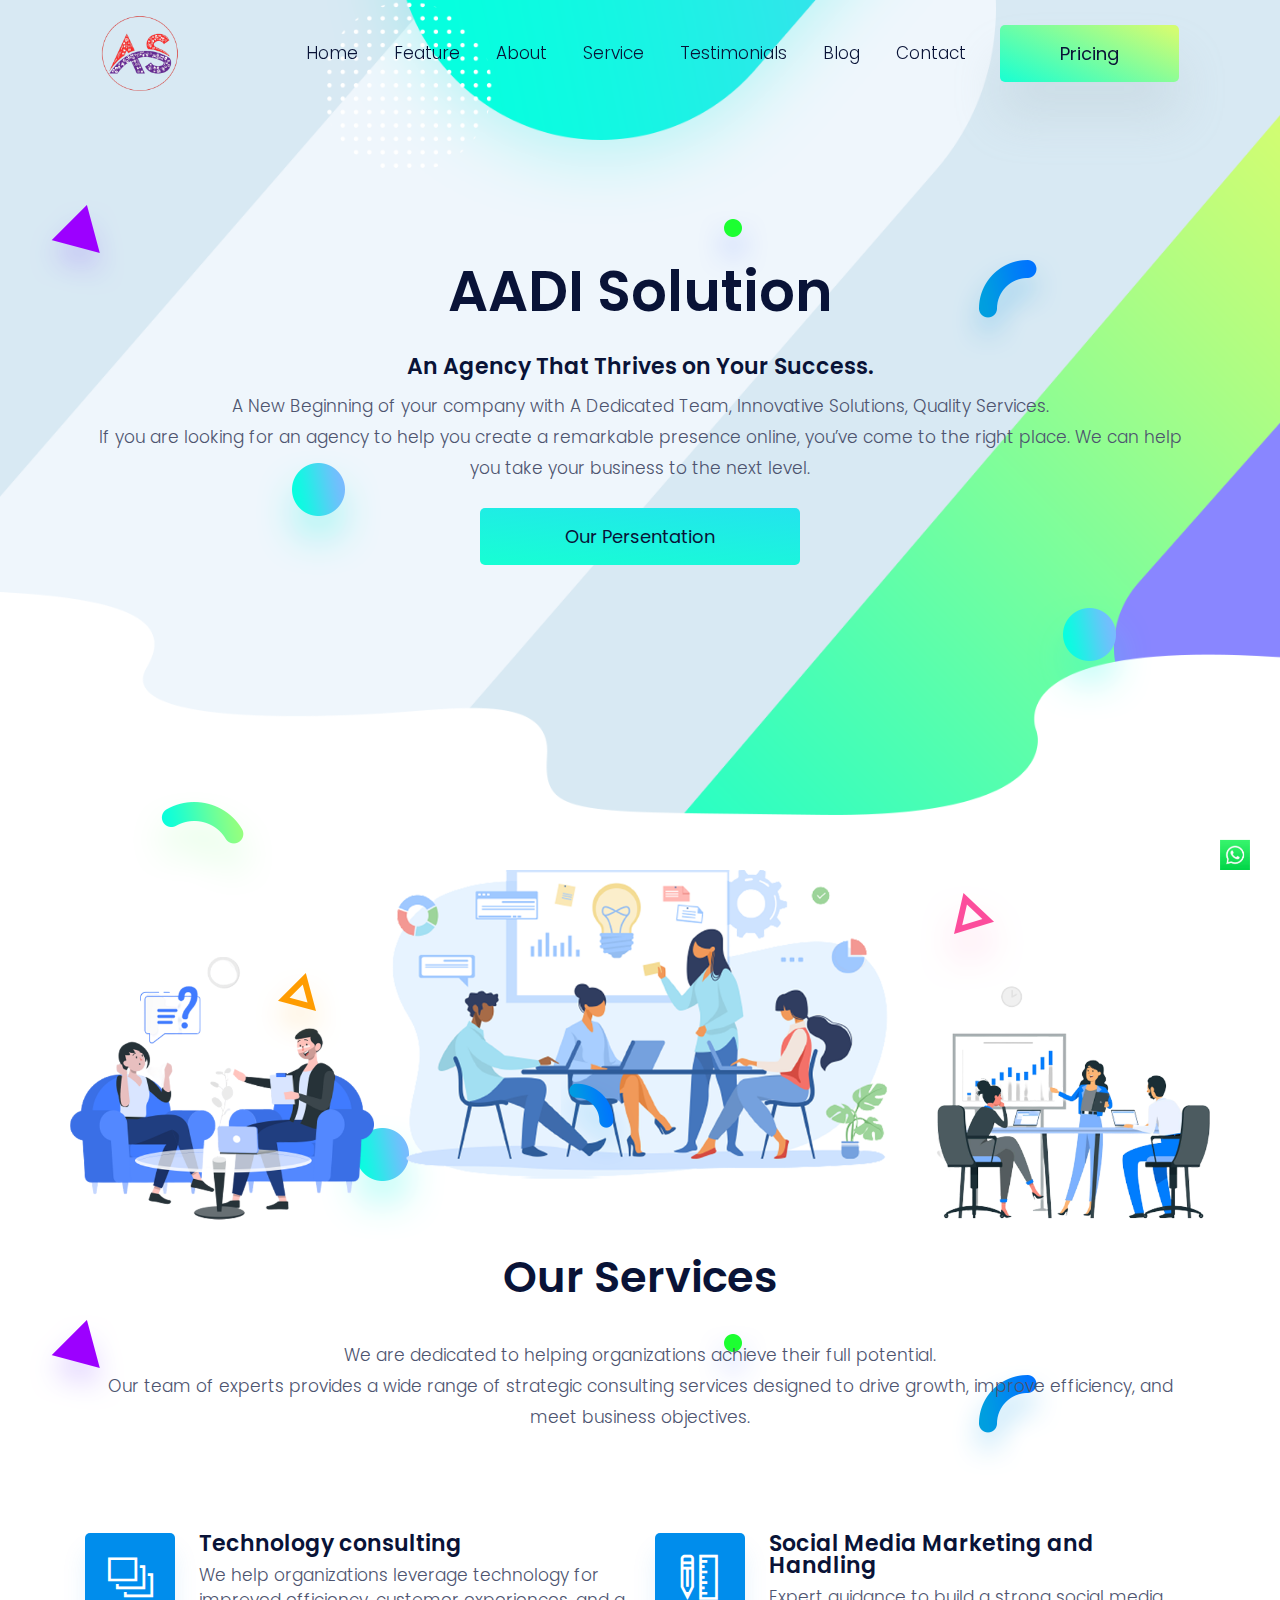
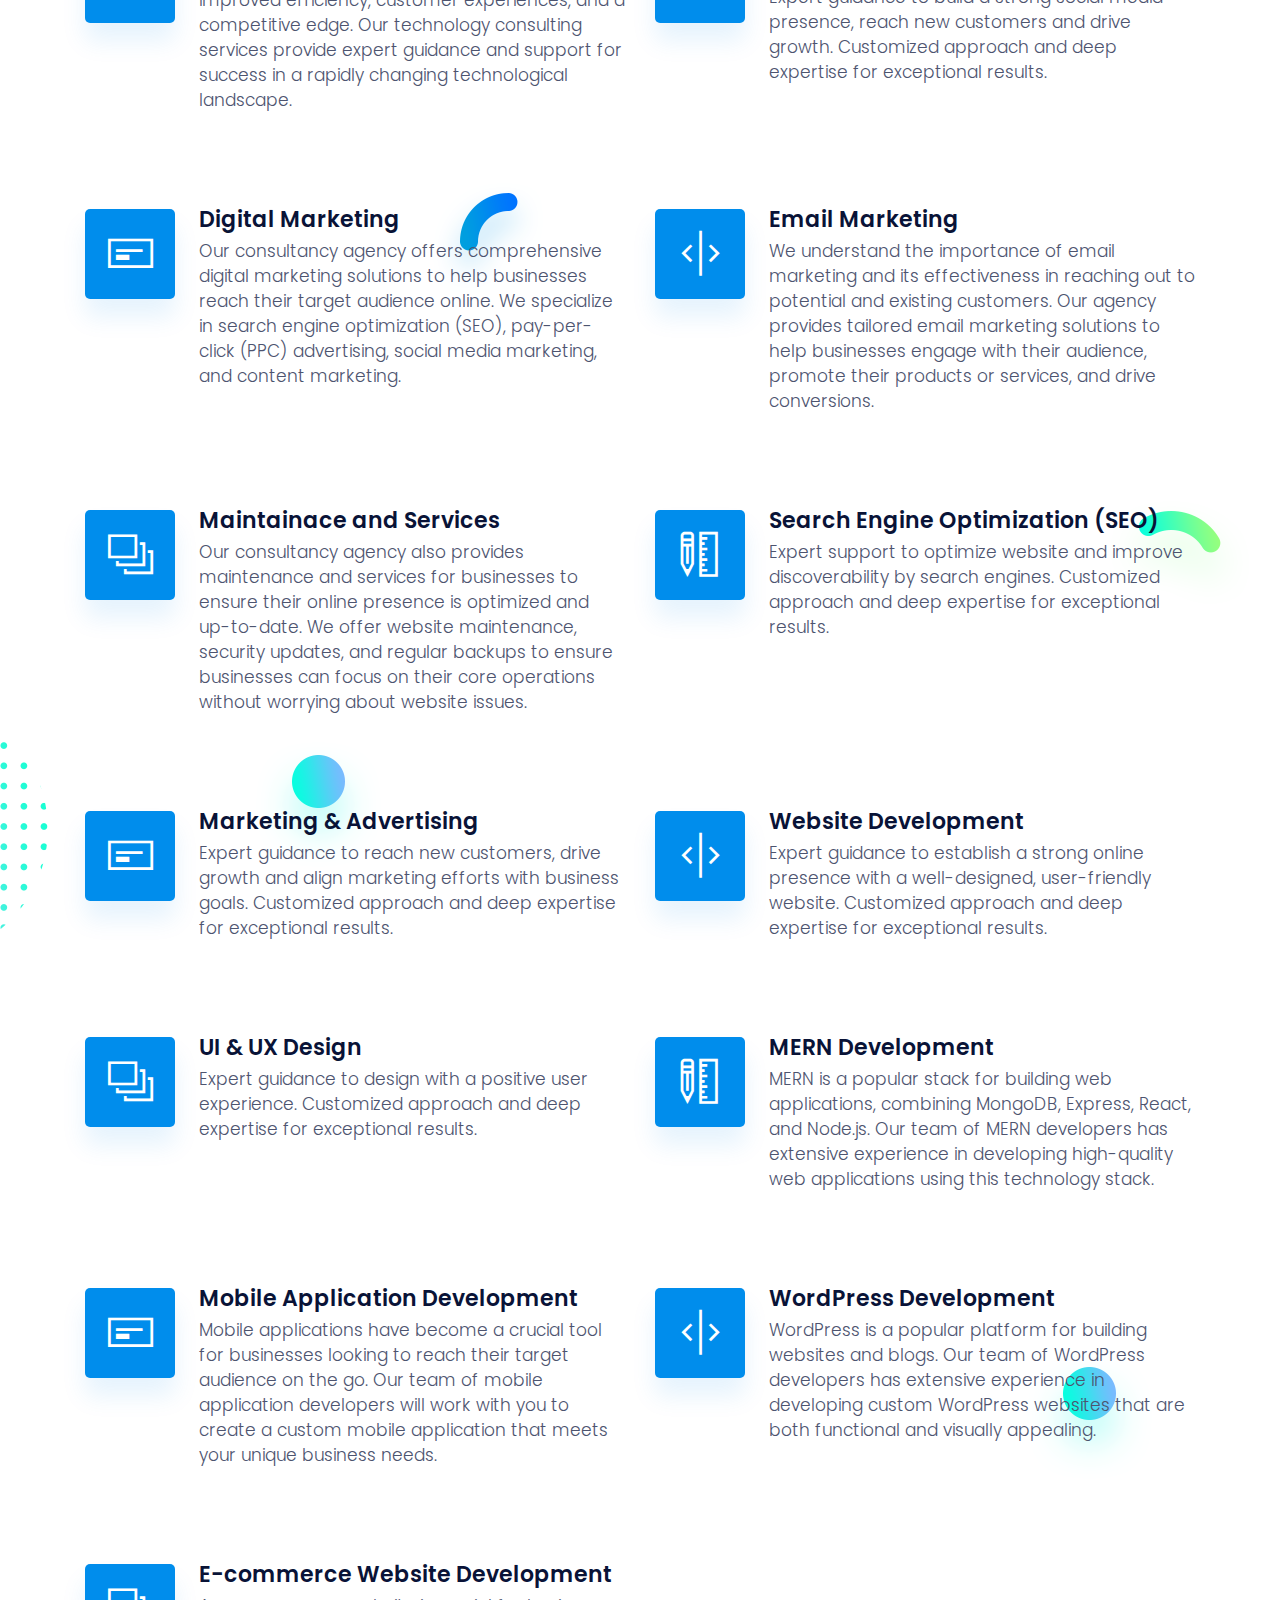
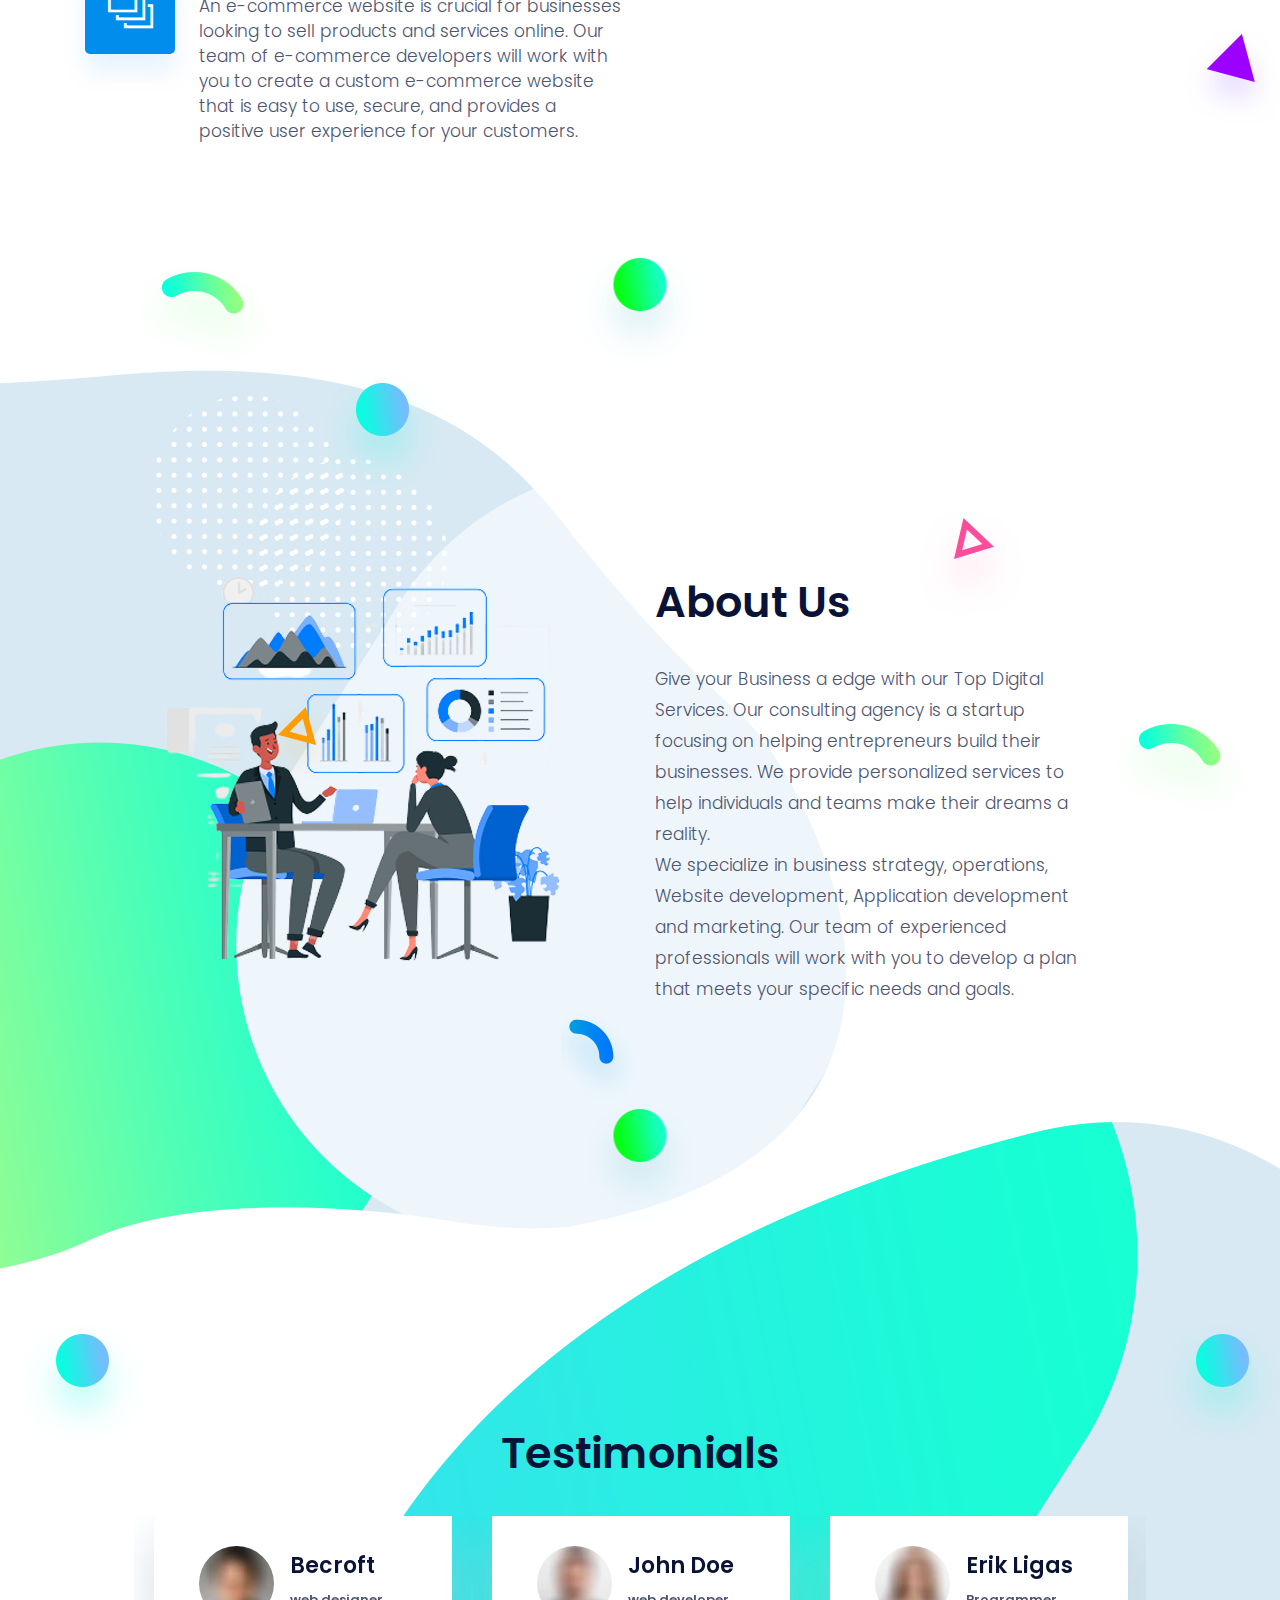
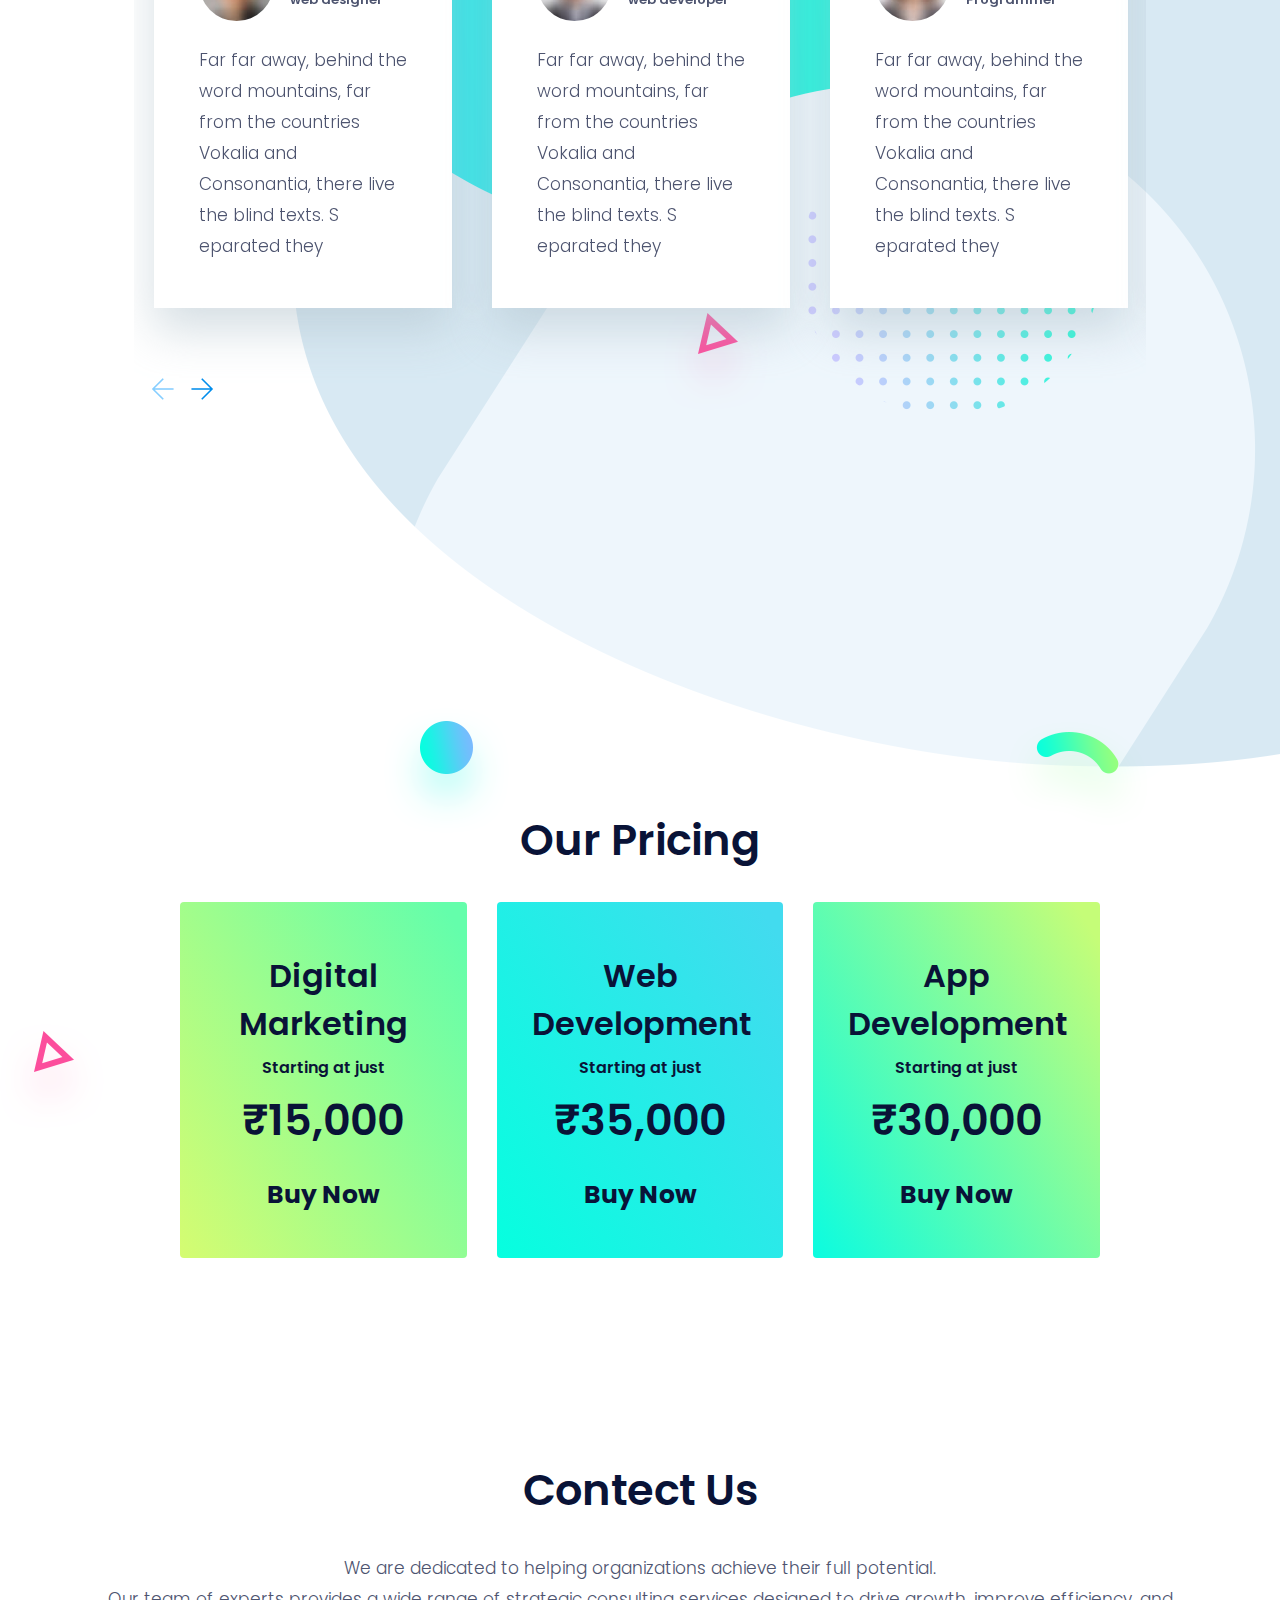
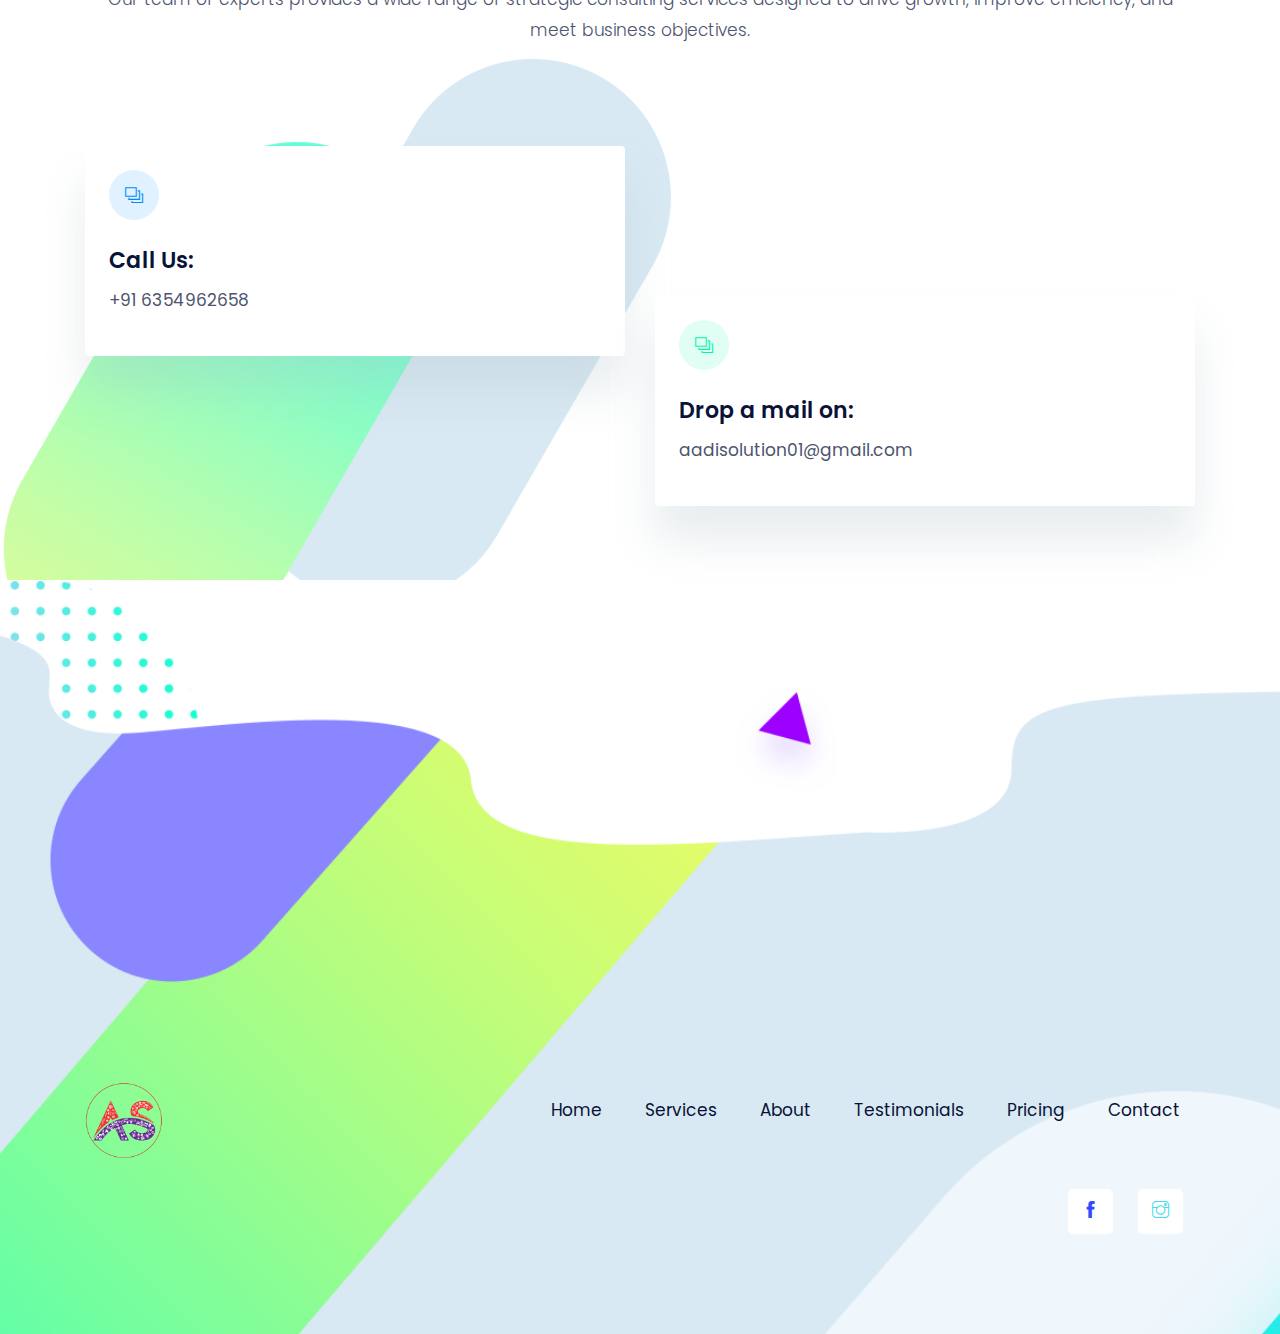
<file: index.html>
<!DOCTYPE html>
<html lang="zxx">

<head>
  <meta charset="utf-8">
  <title>Aadi Solution</title>
  <link rel="icon" href="images/4.3.1.png">

  <!-- mobile responsive meta -->
  <meta name="viewport" content="width=device-width, initial-scale=1">
  <meta name="viewport" content="width=device-width, initial-scale=1, maximum-scale=1">
  
  <!-- ** Plugins Needed for the Project ** -->
  <!-- Bootstrap -->
  <link rel="stylesheet" href="plugins/bootstrap/bootstrap.min.css">
  <!-- themefy-icon -->
  <link rel="stylesheet" href="plugins/themify-icons/themify-icons.css">
  <!-- slick slider -->
  <link rel="stylesheet" href="plugins/slick/slick.css">
  <!-- venobox popup -->
  <link rel="stylesheet" href="plugins/Venobox/venobox.css">
  <!-- aos -->
  <link rel="stylesheet" href="plugins/aos/aos.css">

  <!-- Main Stylesheet -->
  <link href="css/style.css" rel="stylesheet">
  
  <!--Favicon-->
  <link rel="shortcut icon" href="images/whitelogo.png" type="image/x-icon">
  <link rel="icon" href="images/whitelogo.png" type="image/x-icon">

  <style>
  .whatsapp {
    position: fixed;
    right: 20px;
    bottom: 20px;
    z-index: 9999;
    display: flex;
    align-items: center;
    justify-content: center;
/*    background-color: #25d366;*/
/*    color: white;*/
    font-size: 16px;
    padding: 10px;
/*    border-radius: 50%;*/
/*    box-shadow: 0 2px 5px rgba(0,0,0,0.3);*/
  }
  .whatsapp img {
    width: 30px;
    height: 30px;
    margin-left: 10px;
  }
  </style>

</head>

<body>
  

<!-- navigation -->
<section class="fixed-top navigation">
  <div class="container">
    <nav class="navbar navbar-expand-lg navbar-light">
      <a class="navbar-brand" href="index.html" ><img style="width: 80px; height: 80px;" src="images/4.3.1.png" alt="logo"></a>
      <button class="navbar-toggler border-0" type="button" data-toggle="collapse" data-target="#navbar" aria-controls="navbar"
        aria-expanded="false" aria-label="Toggle navigation">
        <span class="navbar-toggler-icon" ></span>
      </button>
      <!-- navbar -->
      <div  class="mobile-menu-bg collapse navbar-collapse text-center" id="navbar">
        <ul class="navbar-nav ml-auto">
          <li class="nav-item">
            <a class="nav-link" href="index.html">Home</a>
          </li>
          <li class="nav-item">
            <a class="nav-link page-scroll" href="#feature">Feature</a>
          </li>
          <li class="nav-item">
            <a class="nav-link" href="about.html">About</a>
          </li>
          <li class="nav-item">
            <a class="nav-link" href="service.html">Service</a>
          </li>
          <li class="nav-item">
            <a class="nav-link page-scroll" href="#team">Testimonials</a>
          </li>
          <li class="nav-item">
            <a class="nav-link" href="blog.html">Blog</a>
          </li>
          <!-- <li class="nav-item">
            <a class="nav-link page-scroll" href="#pricing">Pricing</a>
          </li> -->
          <li class="nav-item">
            <a class="nav-link" href="contact.html">Contact</a>
          </li>
        </ul>
        <a href="#pricing" class="page-scroll btn btn-primary ml-lg-3 primary-shadow" >Pricing</a>
                  <!-- <li class="list-inline-item"><a class="page-scroll" href="#pricing">Pricing</a></li> -->

      </div>
    </nav>
  </div>
</section>
<!-- /navigation -->

<!-- hero area -->
<section class="hero-section hero" data-background="" style="background-image: url(images/hero-area/banner-bg.png);">
  <div class="container">
    <div class="row">
      <div class="col-lg-12 text-center zindex-1">
        <h1 class="mb-3 ">AADI Solution</h1> 
        <h4>An Agency That Thrives on Your Success.</h4>
        <p class="mb-4">A New Beginning of your company with A Dedicated Team, Innovative Solutions, Quality Services.<br/>
If you are looking for an agency to help you create a remarkable presence online, you’ve come to the right place. We can help you take your business to the next level.</p>
        <a href="https://tome.app/fenil-inc/aadi-consulting-cldt46paz0oap438iodlt0w0e" class="btn btn-secondary btn-lg">Our Persentation</a>
        <!-- banner image -->
        <!-- <img class="img-fluid w-100 banner-image" src="images/hero-area/banner-img.png" alt="banner-img"> -->
        <img class="img-fluid w-100 banner-image" src="images/hero-area/mixWOBG.png" alt="banner-img">
      </div>
    </div>
  </div>
  <!-- background shapes -->
  <div id="scene">
    <img class="img-fluid hero-bg-1 up-down-animation" src="images/background-shape/feature-bg-2.png" alt="">
    <img class="img-fluid hero-bg-2 left-right-animation" src="images/background-shape/seo-ball-1.png" alt="">
    <img class="img-fluid hero-bg-3 left-right-animation" src="images/background-shape/seo-half-cycle.png" alt="">
    <img class="img-fluid hero-bg-4 up-down-animation" src="images/background-shape/green-dot.png" alt="">
    <img class="img-fluid hero-bg-5 left-right-animation" src="images/background-shape/blue-half-cycle.png" alt="">
    <img class="img-fluid hero-bg-6 up-down-animation" src="images/background-shape/seo-ball-1.png" alt="">
    <img class="img-fluid hero-bg-7 left-right-animation" src="images/background-shape/yellow-triangle.png" alt="">
    <img class="img-fluid hero-bg-8 up-down-animation" src="images/background-shape/service-half-cycle.png" alt="">
    <img class="img-fluid hero-bg-9 up-down-animation" src="images/background-shape/team-bg-triangle.png" alt="">
  </div>
</section>
<!-- /hero-area -->

<!-- feature -->
<section class="section feature mb-0 margin1" id="feature">
  <div class="container">
  <div id="scene" style="z-index: -1;">
    <img class="img-fluid hero-bg-1 up-down-animation" src="images/background-shape/feature-bg-2.png" alt="">
    <img class="img-fluid hero-bg-2 left-right-animation" src="images/background-shape/seo-ball-1.png" alt="">
    <img class="img-fluid hero-bg-3 left-right-animation" src="images/background-shape/seo-half-cycle.png" alt="">
    <img class="img-fluid hero-bg-4 up-down-animation" src="images/background-shape/green-dot.png" alt="">
    <img class="img-fluid hero-bg-5 left-right-animation" src="images/background-shape/blue-half-cycle.png" alt="">
    <img class="img-fluid hero-bg-6 up-down-animation" src="images/background-shape/seo-ball-1.png" alt="">
    <img class="img-fluid hero-bg-7 left-right-animation" src="images/background-shape/yellow-triangle.png" alt="">
    <img class="img-fluid hero-bg-8 up-down-animation" src="images/background-shape/service-half-cycle.png" alt="">
    <img class="img-fluid hero-bg-9 up-down-animation" src="images/background-shape/team-bg-triangle.png" alt="">

  </div>
    <div class="row">
      <div class="col-lg-12 text-center">
        <h2 class="section-title">Our Services</h2>
        <p class="mb-100">We are dedicated to helping organizations achieve their full potential.<br>Our team of experts provides a wide range of strategic consulting services designed to drive growth, improve efficiency, and meet business objectives.</p>
      </div>
      <!-- feature item -->
     <!--  <div class="col-md-6 mb-80">
<img style="z-index: -1" class="img-fluid hero-bg-3 left-right-animation" src="images/background-shape/seo-half-cycle.png" alt="">
        <div class="d-flex feature-item">
          <div>
            <i class="ti-ruler-pencil feature-icon mr-4"></i>
          </div>
          <div>
            <h4>Strategic planning and management consulting</h4>
            <p>We provide effective strategy development and implementation services to drive growth, improve efficiency, and meet business objectives. Our customized approach delivers exceptional results for clients.</p>
          </div>
        </div>
            <img class="img-fluid hero-bg-9 up-down-animation" src="images/background-shape/team-bg-triangle.png" alt="">

      </div> -->
      <!-- feature item -->
      <!-- <div class="col-md-6 mb-80">
        <div class="d-flex feature-item">
          <div>
            <i class="ti-layout-cta-left feature-icon mr-4"></i>
          </div>
          <div>
            <h4>Market research and analysis</h4>
            <p>Our market research and analysis services provide valuable insights into consumer behavior, market trends, and competition. Our experts utilize the latest tools to deliver actionable insights that drive growth for clients.</p>
          </div>
        </div>
              <img class="img-fluid hero-bg-1 up-down-animation" src="images/background-shape/feature-bg-2.png" alt="">
      </div> -->
      <!-- feature item -->
      <!-- <div class="col-md-6 mb-80">
        
        <div class="d-flex feature-item">
          <div>
            <i class="ti-split-v-alt feature-icon mr-4"></i>
          </div>
          <div>
            <h4>Financial and operational analysis</h4>
            <p>We help optimize financial performance with our financial and operational analysis services. Our customized approach delivers valuable insights to drive results for clients.</p>
          </div>
        </div>
       <img style="z-index:-1" class="img-fluid hero-bg-6 up-down-animation" src="images/background-shape/seo-ball-1.png" alt="">
      </div> -->
      <!-- feature item -->
      <div class="col-md-6 mb-80">
        <div class="d-flex feature-item">
          <div>
            <i class="ti-layers-alt feature-icon mr-4"></i>
          </div>
          <div>
            <h4>Technology consulting</h4>
            <p>We help organizations leverage technology for improved efficiency, customer experiences, and a competitive edge. Our technology consulting services provide expert guidance and support for success in a rapidly changing technological landscape.</p>
          </div>
        </div>
 <img class="img-fluid hero-bg-5 left-right-animation" src="images/background-shape/blue-half-cycle.png" alt="">

      </div>
      <!--  -->
        <img class="seo-bg-shape-1 left-right-animation" src="images/background-shape/seo-ball-1.png" alt="bg-shape">
  <img class="seo-bg-shape-2 up-down-animation" src="images/background-shape/seo-half-cycle.png" alt="bg-shape">
  <img class="seo-bg-shape-3 left-right-animation" src="images/background-shape/seo-ball-2.png" alt="bg-shape">
       <!-- feature item -->
      <!-- <div class="col-md-6 mb-80">
        <div class="d-flex feature-item">
          <div>
            <i class="ti-ruler-pencil feature-icon mr-4"></i>
          </div>
          <div>
            <h4>Marketing and sales strategy</h4>
            <p>We help organizations develop and implement effective marketing and sales strategies. Our marketing and sales strategy services reach new customers, drive growth, and provide valuable insights and support along the way.</p>
          </div>
        </div>
      </div> -->
        <!-- <div id="scene" style="z-index: -1;"> -->
    
  <!-- </div> -->

      <!-- feature item -->
      <!-- <div class="col-md-6 mb-80">
    <img style="z-index:-1" class="img-fluid hero-bg-9 up-down-animation" src="images/background-shape/team-bg-triangle.png" alt="">
        <div class="d-flex feature-item">

          <div>
            <i class="ti-layout-cta-left feature-icon mr-4"></i>
          </div>
          <div>
            <h4>Risk management & compliance</h4>
            <p>We manage risk and ensure compliance to protect your organization from legal/financial liabilities. Our customized approach delivers exceptional results.</p>
          </div>
        </div>
      </div> -->


      <!-- feature item -->
      <!-- <div class="col-md-6 mb-80">
        <div class="d-flex feature-item">
          <div>
            <i class="ti-split-v-alt feature-icon mr-4"></i>
          </div>
          <div>
            <h4>Mergers and Acquisitions (M&A) support</h4>
            <p>Our M&A support services guide you through the complex process for a successful outcome. Best in the business, delivering exceptional results.</p>
          </div>
        </div>
            <img class="img-fluid hero-bg-1 up-down-animation" src="images/background-shape/feature-bg-2.png" alt="">

      </div> -->

      <!-- feature item -->
      <div class="col-md-6 mb-80">
        <div class="d-flex feature-item">
          <div>
            <i class="ti-ruler-pencil feature-icon mr-4"></i>
          </div>
          <div>
            <h4>Social Media Marketing and Handling</h4>
            <p>Expert guidance to build a strong social media presence, reach new customers and drive growth. Customized approach and deep expertise for exceptional results.</p>
          </div>
        </div>
      </div>
      <!--  -->

      <!-- feature item -->
      <div class="col-md-6 mb-80">
        <div class="d-flex feature-item">
          <div>
            <i class="ti-layout-cta-left feature-icon mr-4"></i>
          </div>
          <div>
            <h4>Digital Marketing</h4>
            <p>Our consultancy agency offers comprehensive digital marketing solutions to help businesses reach their target audience online. We specialize in search engine optimization (SEO), pay-per-click (PPC) advertising, social media marketing, and content marketing.</p>
          </div>
        </div>
      </div>
      <!--  -->

      <!-- feature item -->
      <div class="col-md-6 mb-80">
        <div class="d-flex feature-item">
          <div>
            <i class="ti-split-v-alt feature-icon mr-4"></i>
          </div>
          <div>
            <h4>Email Marketing</h4>
            <p>We understand the importance of email marketing and its effectiveness in reaching out to potential and existing customers. Our agency provides tailored email marketing solutions to help businesses engage with their audience, promote their products or services, and drive conversions.</p>
          </div>
        </div>
      </div>
      <!--  -->

        <!-- feature item -->
      <div class="col-md-6 mb-80">
        <div class="d-flex feature-item">
          <div>
            <i class="ti-layers-alt feature-icon mr-4"></i>
          </div>
          <div>
            <h4>Maintainace and Services</h4>
            <p>Our consultancy agency also provides maintenance and services for businesses to ensure their online presence is optimized and up-to-date. We offer website maintenance, security updates, and regular backups to ensure businesses can focus on their core operations without worrying about website issues.</p>
          </div>
        </div>
      </div>
      <!--  -->

       <!-- feature item -->
      <div class="col-md-6 mb-80">
        <div class="d-flex feature-item">
          <div>
            <i class="ti-ruler-pencil feature-icon mr-4"></i>
          </div>
          <div>
            <h4>Search Engine Optimization (SEO)</h4>
            <p>Expert support to optimize website and improve discoverability by search engines. Customized approach and deep expertise for exceptional results.</p>
          </div>
        </div>
      </div>
      <!-- feature item -->
      <div class="col-md-6 mb-80">
        <div class="d-flex feature-item">
          <div>
            <i class="ti-layout-cta-left feature-icon mr-4"></i>
          </div>
          <div>
            <h4>Marketing & Advertising</h4>
            <p>Expert guidance to reach new customers, drive growth and align marketing efforts with business goals. Customized approach and deep expertise for exceptional results.</p>
          </div>
        </div>
      </div>
      <!-- feature item -->

      <div class="col-md-6 mb-80">
        <div class="d-flex feature-item">
          <div>
            <i class="ti-split-v-alt feature-icon mr-4"></i>
          </div>
          <div>
            <h4>Website Development</h4>
            <p>Expert guidance to establish a strong online presence with a well-designed, user-friendly website. Customized approach and deep expertise for exceptional results.</p>
          </div>
        </div>
      </div>
      <!-- feature item -->
      <div class="col-md-6 mb-80">
        <div class="d-flex feature-item">
          <div>
            <i class="ti-layers-alt feature-icon mr-4"></i>
          </div>
          <div>
            <h4>UI & UX Design</h4>
            <p>Expert guidance to design with a positive user experience. Customized approach and deep expertise for exceptional results.</p>
          </div>
        </div>
      </div>

      <!-- feature item -->
      <div class="col-md-6 mb-80">
        <div class="d-flex feature-item">
          <div>
            <i class="ti-ruler-pencil feature-icon mr-4"></i>
          </div>
          <div>
            <h4>MERN Development</h4>
            <p>MERN is a popular stack for building web applications, combining MongoDB, Express, React, and Node.js. Our team of MERN developers has extensive experience in developing high-quality web applications using this technology stack.</p>
          </div>
        </div>
      </div>
      <!-- feature item -->
      <div class="col-md-6 mb-80">
        <div class="d-flex feature-item">
          <div>
            <i class="ti-layout-cta-left feature-icon mr-4"></i>
          </div>
          <div>
            <h4>Mobile Application Development</h4>
            <p>Mobile applications have become a crucial tool for businesses looking to reach their target audience on the go. Our team of mobile application developers will work with you to create a custom mobile application that meets your unique business needs.</p>
          </div>
        </div>
      </div>
      <!--  -->

       <!-- feature item -->
      <div class="col-md-6 mb-80">
        <div class="d-flex feature-item">
          <div>
            <i class="ti-split-v-alt feature-icon mr-4"></i>
          </div>
          <div>
            <h4>WordPress Development</h4>
            <p>WordPress is a popular platform for building websites and blogs. Our team of WordPress developers has extensive experience in developing custom WordPress websites that are both functional and visually appealing.</p>
          </div>
        </div>
      </div>
      <!-- feature item -->
      <div class="col-md-6 mb-80">
        <div class="d-flex feature-item">
          <div>
            <i class="ti-layers-alt feature-icon mr-4"></i>
          </div>
          <div>
            <h4>E-commerce Website Development</h4>
            <p>An e-commerce website is crucial for businesses looking to sell products and services online. Our team of e-commerce developers will work with you to create a custom e-commerce website that is easy to use, secure, and provides a positive user experience for your customers.</p>
          </div>
        </div>
      </div>

    </div>
  </div>
  <img class="feature-bg-1 up-down-animation" src="images/background-shape/feature-bg-1.png" alt="bg-shape">
  <img class="feature-bg-2 left-right-animation" src="images/background-shape/feature-bg-2.png" alt="bg-shape">
</section>
<!-- /feature -->

<!--dev feature -->
<!-- <section class="section feature mb-0 margin2" id="feature">
       <div id="scene" style="z-index: -1;">
    <img class="img-fluid hero-bg-8 up-down-animation" src="images/background-shape/service-half-cycle.png" alt="">
    <img class="img-fluid hero-bg-3 left-right-animation" src="images/background-shape/seo-half-cycle.png" alt="">
    <img class="img-fluid hero-bg-4 up-down-animation" src="images/background-shape/green-dot.png" alt="">
    <img class="img-fluid hero-bg-5 left-right-animation" src="images/background-shape/blue-half-cycle.png" alt="">
    <img class="img-fluid hero-bg-6 up-down-animation" src="images/background-shape/seo-ball-1.png" alt="">
    <img class="img-fluid hero-bg-1 up-down-animation" src="images/background-shape/feature-bg-2.png" alt="">
    <img class="img-fluid hero-bg-7 left-right-animation" src="images/background-shape/yellow-triangle.png" alt="">
    <img class="img-fluid hero-bg-2 left-right-animation" src="images/background-shape/seo-ball-1.png" alt="">
    <img class="img-fluid hero-bg-9 up-down-animation" src="images/background-shape/team-bg-triangle.png" alt="">
  </div>
  <div class="container">
    <div class="row">
      <div class="col-lg-12 text-center">
        <h2 class="section-title">Our Development Services</h2>
        <p class="mb-100">We are dedicated to helping organizations achieve their full potential.<br>Our team of experts provides a wide range of strategic consulting services designed to drive growth, improve efficiency, and meet business objectives.</p>
      </div> -->
      <!-- feature item -->
      <!-- <div class="col-md-6 mb-80">
        <div class="d-flex feature-item">
          <div>
            <i class="ti-ruler-pencil feature-icon mr-4"></i>
          </div>
          <div>
            <h4>Website Development</h4>
            <p>Expert guidance to establish a strong online presence with a well-designed, user-friendly website. Customized approach and deep expertise for exceptional results.</p>
          </div>
        </div>
      </div> -->
      <!-- feature item -->
     <!--  <div class="col-md-6 mb-80">
        <div class="d-flex feature-item">
          <div>
            <i class="ti-layout-cta-left feature-icon mr-4"></i>
          </div>
          <div>
            <h4>UI & UX Design</h4>
            <p>Expert guidance to design with a positive user experience. Customized approach and deep expertise for exceptional results.</p>
          </div>
        </div>
      </div> -->

      <!-- feature item -->
      <!-- <div class="col-md-6 mb-80">
        <div class="d-flex feature-item">
          <div>
            <i class="ti-split-v-alt feature-icon mr-4"></i>
          </div>
          <div>
            <h4>MERN Development</h4>
            <p>MERN is a popular stack for building web applications, combining MongoDB, Express, React, and Node.js. Our team of MERN developers has extensive experience in developing high-quality web applications using this technology stack.</p>
          </div>
        </div>
      </div> -->
      <!-- feature item -->
      <!-- <div class="col-md-6 mb-80">
        <div class="d-flex feature-item">
          <div>
            <i class="ti-layers-alt feature-icon mr-4"></i>
          </div>
          <div>
            <h4>Mobile Application Development</h4>
            <p>Mobile applications have become a crucial tool for businesses looking to reach their target audience on the go. Our team of mobile application developers will work with you to create a custom mobile application that meets your unique business needs.</p>
          </div>
        </div>
      </div>
 -->      <!--  -->

       <!-- feature item -->
      <!-- <div class="col-md-6 mb-80">
        <div class="d-flex feature-item">
          <div>
            <i class="ti-ruler-pencil feature-icon mr-4"></i>
          </div>
          <div>
            <h4>WordPress Development</h4>
            <p>WordPress is a popular platform for building websites and blogs. Our team of WordPress developers has extensive experience in developing custom WordPress websites that are both functional and visually appealing.</p>
          </div>
        </div>
      </div> -->
      <!-- feature item -->
      <!-- <div class="col-md-6 mb-80">
        <div class="d-flex feature-item">
          <div>
            <i class="ti-layout-cta-left feature-icon mr-4"></i>
          </div>
          <div>
            <h4>E-commerce Website Development</h4>
            <p>An e-commerce website is crucial for businesses looking to sell products and services online. Our team of e-commerce developers will work with you to create a custom e-commerce website that is easy to use, secure, and provides a positive user experience for your customers.</p>
          </div>
        </div>
      </div>
      

    </div>
  </div>
  <img class="feature-bg-1 up-down-animation" src="images/background-shape/feature-bg-1.png" alt="bg-shape">
  <img class="feature-bg-2 left-right-animation" src="images/background-shape/feature-bg-2.png" alt="bg-shape">
</section> -->
<!-- / dev feature -->

<!-- marketing -->
<section class="section-lg seo margin2">
  <div class="container">
    <div class="row">
      <div class="col-md-6">
        <div class="seo-image">
          <img class="img-fluid up-down-animation" src="images/marketing/about-usbg.png" alt="form-img">
        </div>
      </div>
      <div class="col-md-5">
        <h2 class="section-title">About Us</h2>
        <p>Give your Business a edge with our Top Digital Services. Our consulting agency is a startup focusing on helping entrepreneurs build their businesses. We provide personalized services to help individuals and teams make their dreams a reality.<br/>
We specialize in business strategy, operations, Website development, Application development and marketing. Our team of experienced professionals will work with you to develop a plan that meets your specific needs and goals.
        </p>
      </div>
    </div>
  </div>
  <!-- background image -->
  <img class="mobile-hidden img-fluid seo-bg" src="images/backgrounds/seo-bg.png" alt="seo-bg">
  <!-- background-shape -->
  <img class="seo-bg-shape-1 left-right-animation" src="images/background-shape/seo-ball-1.png" alt="bg-shape">
  <img class="seo-bg-shape-2 up-down-animation" src="images/background-shape/seo-half-cycle.png" alt="bg-shape">
  <img class="seo-bg-shape-3 left-right-animation" src="images/background-shape/seo-ball-2.png" alt="bg-shape">
</section>
<!-- /marketing -->

<!-- service -->
<!-- <section class="section-lg service margin3">
  <div class="container">
    <div class="row justify-content-between">
      <div class="col-md-5 order-2 order-md-1">
        <h2 class="section-title">Why Choose Us?</h2>
        <p class="mb-4">At our consulting agency, we are committed to providing the best possible services to our clients. We are experienced professionals with a passion for helping entrepreneurs succeed. We believe in providing personalized services to meet the needs of each individual.<br/>
We are dedicated to providing the highest quality services and the best possible resources to our clients. Our team is committed to helping entrepreneurs reach their goals and realize their dreams.</p>
        <ul class="pl-0 service-list">
          <li><i class="ti-layout-tab-window text-purple"></i>Responsive on any device</li>
          <li><i class="ti-layout-placeholder text-purple"></i>Very easy to customize</li>
          <li><i class="ti-support text-purple"></i>Effective support</li>
        </ul>
      </div>
      <div class="col-md-7 order-1 order-md-2">
        <img class="img-fluid layer-3" src="images/service/service.png" alt="service">
      </div>
    </div>
  </div> -->
  <!-- background image -->
  <!-- <img class="img-fluid service-bg" src="images/backgrounds/service-bg.png" alt="service-bg"> -->
  <!-- background shapes -->
 <!--  <img class="service-bg-shape-1 up-down-animation" src="images/background-shape/service-half-cycle.png" alt="background-shape">
  <img class="service-bg-shape-2 left-right-animation" src="images/background-shape/feature-bg-2.png" alt="background-shape">
</section> -->
<!-- /service -->

<!-- Testimonials -->
<section class="section-lg team margin3" id="team">
  <div class="container-fluid">
    <div class="row">
      <div class="col-lg-12 text-center">
        <h2 class="section-title">Testimonials</h2>
        <!-- <p class="mb-100">Best Team you will ever see!</p> -->
      </div>
    </div>
    <div class="col-10 mx-auto">
      <div class="team-slider">
        <!-- team-member -->
        <div class="team-member">
          <div class="d-flex mb-4">
            <div class="mr-3">
              <img class="rounded-circle img-fluid" src="images/team/team-1.jpg" alt="team-member">
            </div>
            <div class="align-self-center">
              <h4>Becroft</h4>
              <h6 class="text-color">web designer</h6>
            </div>
          </div>
          <p>Far far away, behind the word mountains, far from the countries Vokalia and Consonantia, there live the blind texts. S eparated they</p>
        </div>
        <!-- team-member -->
        <div class="team-member">
          <div class="d-flex mb-4">
            <div class="mr-3">
              <img class="rounded-circle img-fluid" src="images/team/team-2.jpg" alt="team-member">
            </div>
            <div class="align-self-center">
              <h4>John Doe</h4>
              <h6 class="text-color">web developer</h6>
            </div>
          </div>
          <p>Far far away, behind the word mountains, far from the countries Vokalia and Consonantia, there live the blind texts. S eparated they</p>
        </div>
        <!-- team-member -->
        <div class="team-member">
          <div class="d-flex mb-4">
            <div class="mr-3">
              <img class="rounded-circle img-fluid" src="images/team/team-3.jpg" alt="team-member">
            </div>
            <div class="align-self-center">
              <h4>Erik Ligas</h4>
              <h6 class="text-color">Programmer</h6>
            </div>
          </div>
          <p>Far far away, behind the word mountains, far from the countries Vokalia and Consonantia, there live
            the blind texts. S eparated they</p>
        </div>
        <!-- team-member -->
        <div class="team-member">
          <div class="d-flex mb-4">
            <div class="mr-3">
              <img class="rounded-circle img-fluid" src="images/team/team-1.jpg" alt="team-member">
            </div>
            <div class="align-self-center">
              <h4>Erik Ligas</h4>
              <h6 class="text-color">Programmer</h6>
            </div>
          </div>
          <p>Far far away, behind the word mountains, far from the countries Vokalia and Consonantia, there live
            the blind texts. S eparated they</p>
        </div>
        <!-- team-member -->
        <div class="team-member">
          <div class="d-flex mb-4">
            <div class="mr-3">
              <img class="rounded-circle img-fluid" src="images/team/team-2.jpg" alt="team-member">
            </div>
            <div class="align-self-center">
              <h4>John Doe</h4>
              <h6 class="text-color">web developer</h6>
            </div>
          </div>
          <p>Far far away, behind the word mountains, far from the countries Vokalia and Consonantia, there live the blind texts. S eparated they</p>
        </div>
      </div>
    </div>
  </div>
  <!-- backgound image -->
  <!-- <img src="images/backgrounds/team-bg.png" alt="team-bg" class="img-fluid team-bg"> -->
  <img class="img-fluid service-bg" src="images/backgrounds/service-bg.png" alt="service-bg">
  <!-- background shapes -->
  <img class="team-bg-shape-1 up-down-animation" src="images/background-shape/seo-ball-1.png" alt="background-shape">
  <img class="team-bg-shape-2 left-right-animation" src="images/background-shape/seo-ball-1.png" alt="background-shape">
  <img class="team-bg-shape-3 left-right-animation" src="images/background-shape/team-bg-triangle.png" alt="background-shape">
  <img class="team-bg-shape-4 up-down-animation img-fluid" src="images/background-shape/team-bg-dots.png" alt="background-shape">
</section>
<!-- /Testimonials -->

<!-- pricing -->
<section class="section-lg pb-0 pricing" id="pricing">
  <div class="container">
    <div class="row">
      <div class="col-lg-12 text-center">
        <h2 class="section-title">Our Pricing</h2>
     <!--    <p class="mb-50">Duis aute irure dolor in reprehenderit in voluptate velit esse cillum dolore eu <br>
          fugiat nulla pariatur. Excepteur sint occaecat </p> -->
      </div>
      <div class="col-lg-10 mx-auto">
        <div class="row justify-content-center">
          <!-- pricing table -->
          <div class="col-md-6 col-lg-4 mb-5 mb-lg-0">
            <div class="rounded text-center pricing-table table-1">
              <h3 style="font-size: 32px;">Digital Marketing</h3>
              <h5>Starting at just</h5>
              <h2><span>₹</span>15,000</h2>
<!--               <p>we offer digital marketing services that can help you grow your business.
              </p> -->
              <a href="contact.html" class="btn pricing-btn px-2">Buy Now</a>
            </div>
          </div>
          <!-- pricing table -->
          <div class="col-md-6 col-lg-4 mb-5 mb-lg-0">
            <div class="rounded text-center pricing-table table-2">
              <h3 style="font-size: 32px;">Web Development</h3>
               <h5>Starting at just</h5>
              <h2><span>₹</span>35,000</h2>
             <!--  <p>Far far away, behind the
                wordmountains, far from the
                countries Vokalia and
              </p>
 -->              <a href="contact.html" class="btn pricing-btn px-2">Buy Now</a>
            </div>
          </div>
          <!-- pricing table -->
          <div class="col-md-6 col-lg-4 mb-5 mb-lg-0">
            <div class="rounded text-center pricing-table table-3">
              <h3 style="font-size: 32px;">App Development</h3>
               <h5>Starting at just</h5>
              <h2><span>₹</span>30,000</h2>
             <!--  <p>Far far away, behind the
                wordmountains, far from the
                countries Vokalia and
              </p> -->
              <a href="contact.html" class="btn pricing-btn px-2">Buy Now</a>
            </div>
          </div>
        </div>
      </div>
    </div>
  </div>
  <!-- background shapes -->
  <img class="pricing-bg-shape-1 up-down-animation" src="images/background-shape/seo-ball-1.png" alt="background-shape">
  <img class="pricing-bg-shape-2 up-down-animation" src="images/background-shape/seo-half-cycle.png" alt="background-shape">
  <img class="pricing-bg-shape-3 left-right-animation" src="images/background-shape/team-bg-triangle.png" alt="background-shape">
</section>
<!-- /pricing -->


<!-- ------------------------------------------------------------------------- -->

<section class="section-lg service-bg-image position-relative" style="background-image: url(images/backgrounds/service-page.png);">
    <div class="container">
        <div class="row">
            <div class="col-12 text-center">
                <h2 class="section-title">Contect Us</h2>
                <p class="mb-100">We are dedicated to helping organizations achieve their full potential.<br>Our team of experts provides a wide range of strategic consulting services designed to drive growth, improve efficiency, and meet business objectives.</p>
            </div>
            <!-- service item -->
            <div class="col-sm-6 mb-4">
                <div class="rounded bg-white p-4 shadow-primary">
                    <i class="ti-layers-alt round-icon blue mb-4"></i>
                    <h4>Call Us:</h4>
                    <p><strong>+91 6354962658</strong></p>
                </div>
            </div>
            <!-- service item -->
            <div class="col-sm-6 mb-4 translate-y-150">
                <div class="rounded bg-white p-4 shadow-primary">
                    <i class="ti-layers-alt round-icon green mb-4"></i>
                    <h4>Drop a mail on:</h4>
                    <p><strong>aadisolution01@gmail.com</strong></p>
                </div>
            </div>

             </div>
    </div>

  </section>

<!-- ----------------------------------------------------------------------------- -->

<!-- client logo slider -->
<!-- <section class="section" style="margin-bottom: -200px;">
  <div class="container">
      <div class="client-logo-slider align-self-center">
          <a href="#" class="text-center d-block outline-0 p-5"><img class="d-unset img-fluid" src="images/clients-logo/client-logo-1.png" alt="client-logo"></a>
          <a href="#" class="text-center d-block outline-0 p-5"><img class="d-unset img-fluid" src="images/clients-logo/client-logo-2.png" alt="client-logo"></a>
          <a href="#" class="text-center d-block outline-0 p-5"><img class="d-unset img-fluid" src="images/clients-logo/client-logo-3.png" alt="client-logo"></a>
          <a href="#" class="text-center d-block outline-0 p-5"><img class="d-unset img-fluid" src="images/clients-logo/client-logo-4.png" alt="client-logo"></a>
          <a href="#" class="text-center d-block outline-0 p-5"><img class="d-unset img-fluid" src="images/clients-logo/client-logo-5.png" alt="client-logo"></a>
          <a href="#" class="text-center d-block outline-0 p-5"><img class="d-unset img-fluid" src="images/clients-logo/client-logo-1.png" alt="client-logo"></a>
          <a href="#" class="text-center d-block outline-0 p-5"><img class="d-unset img-fluid" src="images/clients-logo/client-logo-2.png" alt="client-logo"></a>
          <a href="#" class="text-center d-block outline-0 p-5"><img class="d-unset img-fluid" src="images/clients-logo/client-logo-3.png" alt="client-logo"></a>
          <a href="#" class="text-center d-block outline-0 p-5"><img class="d-unset img-fluid" src="images/clients-logo/client-logo-4.png" alt="client-logo"></a>
          <a href="#" class="text-center d-block outline-0 p-5"><img class="d-unset img-fluid" src="images/clients-logo/client-logo-5.png" alt="client-logo"></a>
      </div>
  </div>
</section> -->
<!-- /client logo slider -->

<!-- newsletter -->
<!-- <section class="newsletter">
  <div class="container">
    <div class="row">
      <div class="col-lg-12 text-center">
        <h2>Subscribe to our newsletter</h2>
        <p class="mb-5">Receive updates, news and deals</p>
      </div>
      <div class="col-lg-8 col-sm-10 col-12 mx-auto">
        <form action="#">
          <div class="input-wrapper position-relative">
            <input type="email" class="newsletter-form" id="newsletter" placeholder="Enter your email">
            <button type="submit" style="cursor: default;" value="send" class="btn newsletter-btn">subscribe</button>
          </div>
        </form>
      </div>
    </div>
  </div>
</section> -->
<!-- /newsletter -->
  <!-- background shapes -->
  <img class="newsletter-bg-shape left-right-animation" src="images/background-shape/seo-ball-2.png" alt="background-shape">

 <a href="https://wa.me/+916354962658" class="whatsapp" target="_blank">
    <!-- Need Help? -->
    <img src="images/whatsapp-icon.png" alt="WhatsApp icon">
  </a>

<!-- footer -->
<footer class="footer-section footer" style="background-image: url(images/backgrounds/footer-bg.png);">
  <div class="container">
    <div class="row">
      <div class="col-lg-4 text-center text-lg-left mb-4 mb-lg-0">
        <!-- logo -->
        <a href="index.html">
          <img class="img-fluid" style="width: 80px; height: 80px;" src="images/4.3.1.png" alt="logo">
        </a>
      </div>
      <!-- footer menu -->
      <nav class="col-lg-8 align-self-center mb-5">
        <ul class="list-inline text-lg-right text-center footer-menu">
          <li class="list-inline-item active"><a href="index.html">Home</a></li>
          <li class="list-inline-item"><a class="page-scroll" href="index.html#feature">Services</a></li>
          <li class="list-inline-item"><a href="about.html">About</a></li>
          <li class="list-inline-item"><a class="page-scroll" href="index.html#team">Testimonials</a></li>
          <li class="list-inline-item"><a class="page-scroll" href="index.html#pricing">Pricing</a></li>
          <li class="list-inline-item"><a href="contact.html">Contact</a></li>
        </ul>
      </nav>
      <!-- footer social icon -->
      <nav class="col-12">
        <ul class="list-inline text-lg-right text-center social-icon">
          <li class="list-inline-item">
            <a class="facebook" href="#"><i class="ti-facebook"></i></a>
          </li>
          <li class="list-inline-item">
            <a class="twitter" href="https://instagram.com/aadisolution?igshid=ZDdkNTZiNTM="><i class="ti-instagram"></i></a>
          </li>
         <!--  <li class="list-inline-item">
            <a class="linkedin" href="#"><i class="ti-linkedin"></i></a>
          </li>
          <li class="list-inline-item">
            <a class="black" href="#"><i class="ti-github"></i></a>
          </li> -->
        </ul>
      </nav>
    </div>
  </div>
</footer>
<!-- /footer -->

<!-- jQuery -->
<script src="plugins/jQuery/jquery.min.js"></script>
<!-- Bootstrap JS -->
<script src="plugins/bootstrap/bootstrap.min.js"></script>
<!-- slick slider -->
<script src="plugins/slick/slick.min.js"></script>
<!-- venobox -->
<script src="plugins/Venobox/venobox.min.js"></script>
<!-- aos -->
<script src="plugins/aos/aos.js"></script>
<!-- Main Script -->
<script src="js/script.js"></script>

</body>
</html>
</file>
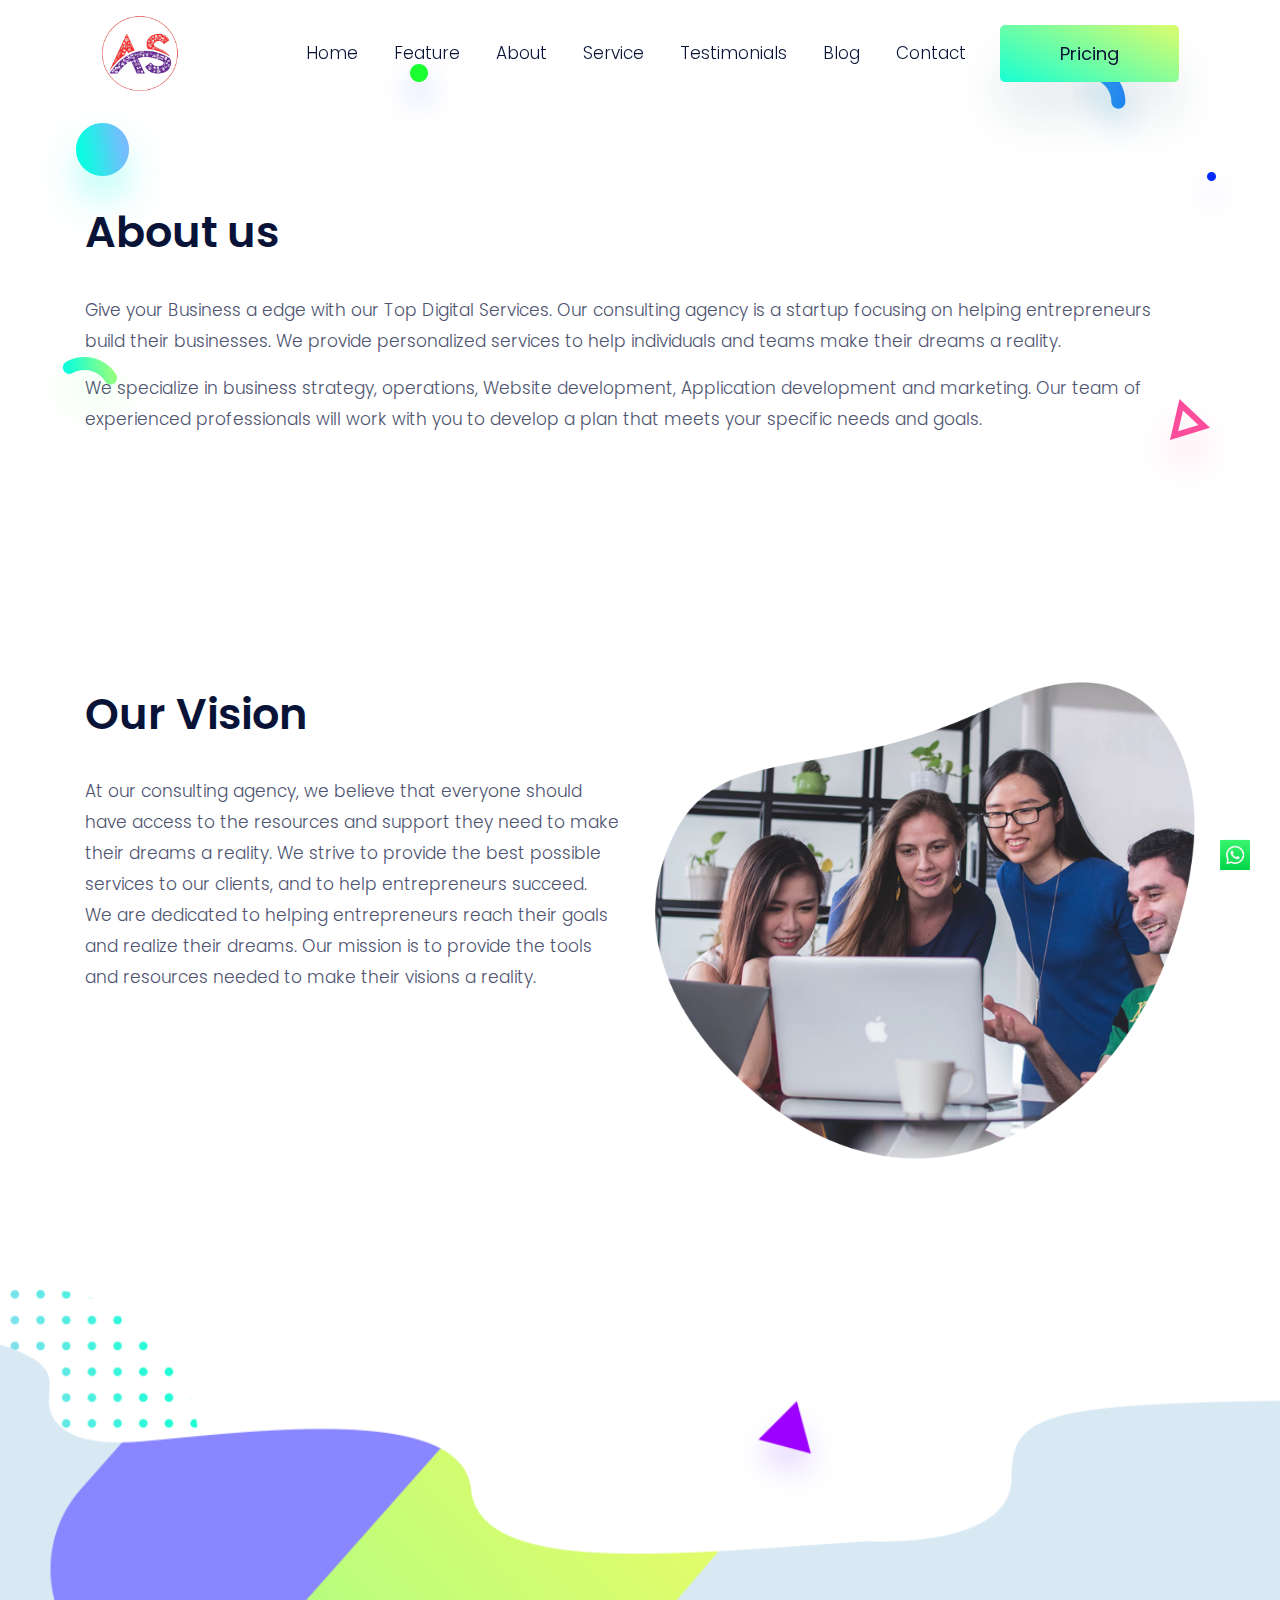
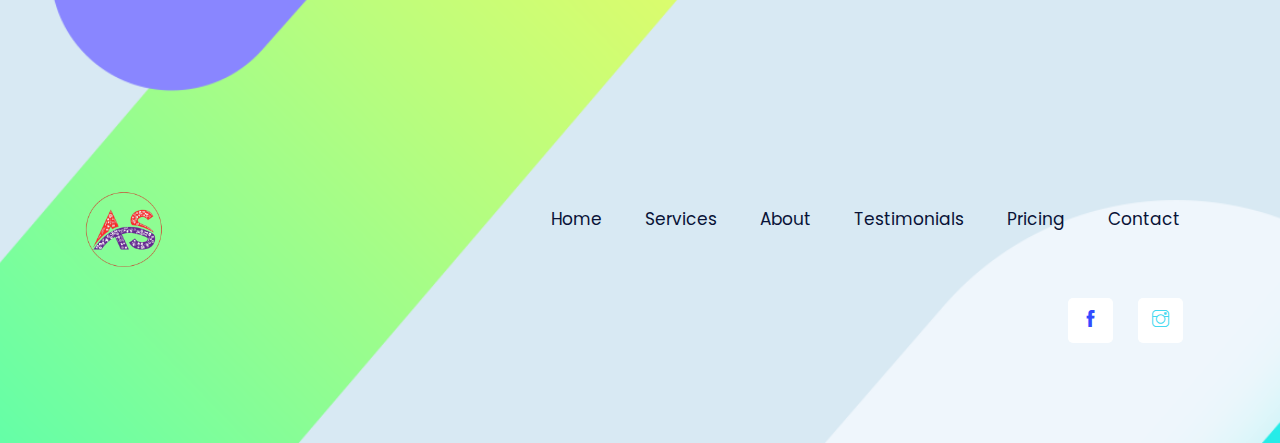
<file: about.html>
<!DOCTYPE html>
<html lang="zxx">

<head>
  <meta charset="utf-8">
  <title>Aadi Solution</title>
  <link rel="icon" href="images/4.3.1.png">

  <!-- mobile responsive meta -->
  <meta name="viewport" content="width=device-width, initial-scale=1">
  <meta name="viewport" content="width=device-width, initial-scale=1, maximum-scale=1">
  
  <!-- ** Plugins Needed for the Project ** -->
  <!-- Bootstrap -->
  <link rel="stylesheet" href="plugins/bootstrap/bootstrap.min.css">
  <!-- themefy-icon -->
  <link rel="stylesheet" href="plugins/themify-icons/themify-icons.css">
  <!-- slick slider -->
  <link rel="stylesheet" href="plugins/slick/slick.css">
  <!-- venobox popup -->
  <link rel="stylesheet" href="plugins/Venobox/venobox.css">
  <!-- aos -->
  <link rel="stylesheet" href="plugins/aos/aos.css">

  <!-- Main Stylesheet -->
  <link href="css/style.css" rel="stylesheet">
  
  <!--Favicon-->
  <link rel="shortcut icon" href="images/whitelogo.png" type="image/x-icon">
  <link rel="icon" href="images/whitelogo.png" type="image/x-icon">

   <style>
  .whatsapp {
    position: fixed;
    right: 20px;
    bottom: 20px;
    z-index: 9999;
    display: flex;
    align-items: center;
    justify-content: center;
/*    background-color: #25d366;*/
/*    color: white;*/
    font-size: 16px;
    padding: 10px;
/*    border-radius: 50%;*/
/*    box-shadow: 0 2px 5px rgba(0,0,0,0.3);*/
  }
  .whatsapp img {
    width: 30px;
    height: 30px;
    margin-left: 10px;
  }
  </style>

</head>

<body>
  

<!-- navigation -->
<section class="fixed-top navigation">
  <div class="container">
    <nav class="navbar navbar-expand-lg navbar-light">
      <a class="navbar-brand" href="index.html" ><img style="width: 80px; height: 80px;" src="images/4.3.1.png" alt="logo"></a>
      <button class="navbar-toggler border-0" type="button" data-toggle="collapse" data-target="#navbar" aria-controls="navbar"
        aria-expanded="false" aria-label="Toggle navigation">
        <span class="navbar-toggler-icon"></span>
      </button>
      <!-- navbar -->
      <div class="mobile-menu-bg collapse navbar-collapse text-center" id="navbar">
        <ul class="navbar-nav ml-auto">
          <li class="nav-item">
            <a class="nav-link" href="index.html">Home</a>
          </li>
          <li class="nav-item">
            <a class="nav-link page-scroll" href="index.html#feature">Feature</a>
          </li>
          <li class="nav-item">
            <a class="nav-link" href="about.html">About</a>
          </li>
          <li class="nav-item">
            <a class="nav-link" href="service.html">Service</a>
          </li>
          <li class="nav-item">
            <a class="nav-link page-scroll" href="index.html#team">Testimonials</a>
          </li>

          <li class="nav-item">
            <a class="nav-link" href="blog.html">Blog</a>
          </li>
          <!-- <li class="nav-item">
            <a class="nav-link page-scroll" href="index.html#pricing">Pricing</a>
          </li> -->
          <li class="nav-item">
            <a class="nav-link" href="contact.html">Contact</a>
          </li>
        </ul>
        <!-- <a href="#" class="btn btn-primary ml-lg-3 primary-shadow">Try Free</a> -->
                <a href="index.html#pricing" class="page-scroll btn btn-primary ml-lg-3 primary-shadow" >Pricing</a>

      </div>
    </nav>
  </div>
</section>
<!-- /navigation -->

<!-- about us -->
<section class="section-lg about pb-0">
  <div class="container">
    <div class="row">
      <div class="col-lg-12">
        <h2 class="section-title">About us</h2>
      </div>
      <div class="col-lg-12 mb-100">
        <p>Give your Business a edge with our Top Digital Services. Our consulting agency is a startup focusing on helping entrepreneurs build their businesses. We provide personalized services to help individuals and teams make their dreams a reality.</p>
        <p>We specialize in business strategy, operations, Website development, Application development and marketing. Our team of experienced professionals will work with you to develop a plan that meets your specific needs and goals.</p>
      </div>
      <div class="col-lg-12">
        <!-- about video -->
        <!-- <div class="about-video">
          <img class="img-fluid w-100" src="images/about/video-thumb.jpg" alt="video-thumb">
          <a class="venobox play-btn" href="https://www.youtube.com/embed/2yoYxetUrWQ" data-vbtype="iframe"><i class="ti-control-play"></i></a>
        </div> -->
      </div>
    </div>
  </div>
  <!-- background shapes -->
  <img src="images/background-shape/green-dot.png" alt="background-shape" class="about-bg-1 up-down-animation">
  <img src="images/background-shape/blue-dot.png" alt="background-shape" class="about-bg-2 left-right-animation">
  <img src="images/background-shape/green-half-cycle.png" alt="background-shape" class="about-bg-3 up-down-animation">
  <img src="images/background-shape/seo-ball-1.png" alt="background-shape" class="about-bg-4 left-right-animation">
  <img src="images/background-shape/team-bg-triangle.png" alt="background-shape" class="about-bg-5 up-down-animation">
  <img src="images/background-shape/service-half-cycle.png" alt="background-shape" class="about-bg-6 left-right-animation">
</section>
<!-- /about us -->

<!-- product -->
<!-- <section class="section product" >
  <div class="container">
    <div class="row justify-content-center">
      <div class="col-lg-12 text-center">
        <h2 class="section-title">Our Product</h2>
        <p class="mb-100">Far far away, behind the word mountains, far from the <br> countries Vokalia and Consonantia.</p>
      </div>
      <div class="col-md-4 col-sm-6 mb-50">
        <a href="#"><img src="images/product/product-1.jpg" alt="product-img" class="rounded w-100 img-fluid"></a>
      </div>
      <div class="col-md-4 col-sm-6 mb-50">
        <a href="#"><img src="images/product/product-2.jpg" alt="product-img" class="rounded w-100 img-fluid"></a>
      </div>
      <div class="col-md-4 col-sm-6 mb-50">
        <a href="#"><img src="images/product/product-3.jpg" alt="product-img" class="rounded w-100 img-fluid"></a>
      </div>
      <div class="col-12 text-center">
        <a href="#" class="btn btn-primary">Explore More Product</a>
      </div>
    </div>
  </div> -->

  <!-- our vision -->
<section class="section">
  <div class="container">
    <div class="row">
      <div class="col-md-6">
        <h2 class="section-title">Our Vision</h2>
        <p>At our consulting agency, we believe that everyone should have access to the resources and support they need to make their dreams a reality. We strive to provide the best possible services to our clients, and to help entrepreneurs succeed. <br/>
        We are dedicated to helping entrepreneurs reach their goals and realize their dreams. Our mission is to provide the tools and resources needed to make their visions a reality.</p>
      </div>
      <div class="col-md-6">
        <img src="images/about/vision.png" alt="vision" class="img-fluid w-100">
      </div>
    </div>
  </div>
</section>
<!-- /our vision -->

<!-- clients -->
<!-- <section class="section">
  <div class="container">
    <div class="row">
      <div class="col-lg-12 text-center">
        <h2 class="section-title">Our Clients</h2>
        <ul class="list-inline text-center">
          <li class="list-inline-item mx-5 mb-5"><a href="#"><img src="images/clients-logo/client-1.png" alt="clients-logo" class="img-fluid"></a></li>
          <li class="list-inline-item mx-5 mb-5"><a href="#"><img src="images/clients-logo/client-2.png" alt="clients-logo" class="img-fluid"></a></li>
          <li class="list-inline-item mx-5 mb-5"><a href="#"><img src="images/clients-logo/client-3.png" alt="clients-logo" class="img-fluid"></a></li>
          <li class="list-inline-item mx-5 mb-5"><a href="#"><img src="images/clients-logo/client-4.png" alt="clients-logo" class="img-fluid"></a></li>
          <li class="list-inline-item mx-5 mb-5"><a href="#"><img src="images/clients-logo/client-5.png" alt="clients-logo" class="img-fluid"></a></li>
          <li class="list-inline-item mx-5 mb-5"><a href="#"><img src="images/clients-logo/client-6.png" alt="clients-logo" class="img-fluid"></a></li>
          <li class="list-inline-item mx-5 mb-5"><a href="#"><img src="images/clients-logo/client-7.png" alt="clients-logo" class="img-fluid"></a></li>
          <li class="list-inline-item mx-5 mb-5"><a href="#"><img src="images/clients-logo/client-8.png" alt="clients-logo" class="img-fluid"></a></li>
        </ul>
      </div>
    </div>
  </div>
</section> -->
<!-- /clients -->
</section>
 <a href="https://wa.me/+916354962658" class="whatsapp" target="_blank">
    <!-- Need Help? -->
    <img src="images/whatsapp-icon.png" alt="WhatsApp icon">
  </a>
<!-- /product -->



<!-- footer -->
<footer class="footer-section footer" style="background-image: url(images/backgrounds/footer-bg.png);">
  <div class="container">
    <div class="row">
      <div class="col-lg-4 text-center text-lg-left mb-4 mb-lg-0">
        <!-- logo -->
        <a href="index.html">
          <img class="img-fluid"  style="width: 80px; height: 80px;" src="images/4.3.1.png" alt="logo">
        </a>
      </div>
      <!-- footer menu -->
      <nav class="col-lg-8 align-self-center mb-5">
        <ul class="list-inline text-lg-right text-center footer-menu">
          <li class="list-inline-item active"><a href="index.html">Home</a></li>
          <li class="list-inline-item"><a class="page-scroll" href="index.html#feature">Services</a></li>
          <li class="list-inline-item"><a href="about.html">About</a></li>
          <li class="list-inline-item"><a class="page-scroll" href="index.html#team">Testimonials</a></li>
          <li class="list-inline-item"><a class="page-scroll" href="index.html#pricing">Pricing</a></li>
          <li class="list-inline-item"><a href="contact.html">Contact</a></li>
        </ul>
      </nav>
      <!-- footer social icon -->
      <nav class="col-12">
        <ul class="list-inline text-lg-right text-center social-icon">
          <li class="list-inline-item">
            <a class="facebook" href="#"><i class="ti-facebook"></i></a>
          </li>
          <li class="list-inline-item">
            <a class="twitter" href="https://instagram.com/aadisolution?igshid=ZDdkNTZiNTM="><i class="ti-instagram"></i></a>
          </li>
        <!--   <li class="list-inline-item">
            <a class="linkedin" href="#"><i class="ti-linkedin"></i></a>
          </li>
          <li class="list-inline-item">
            <a class="black" href="#"><i class="ti-github"></i></a>
          </li> -->
        </ul>
      </nav>
    </div>
  </div>
</footer>
<!-- /footer -->

<!-- jQuery -->
<script src="plugins/jQuery/jquery.min.js"></script>
<!-- Bootstrap JS -->
<script src="plugins/bootstrap/bootstrap.min.js"></script>
<!-- slick slider -->
<script src="plugins/slick/slick.min.js"></script>
<!-- venobox -->
<script src="plugins/Venobox/venobox.min.js"></script>
<!-- aos -->
<script src="plugins/aos/aos.js"></script>
<!-- Main Script -->
<script src="js/script.js"></script>

</body>
</html>
</file>
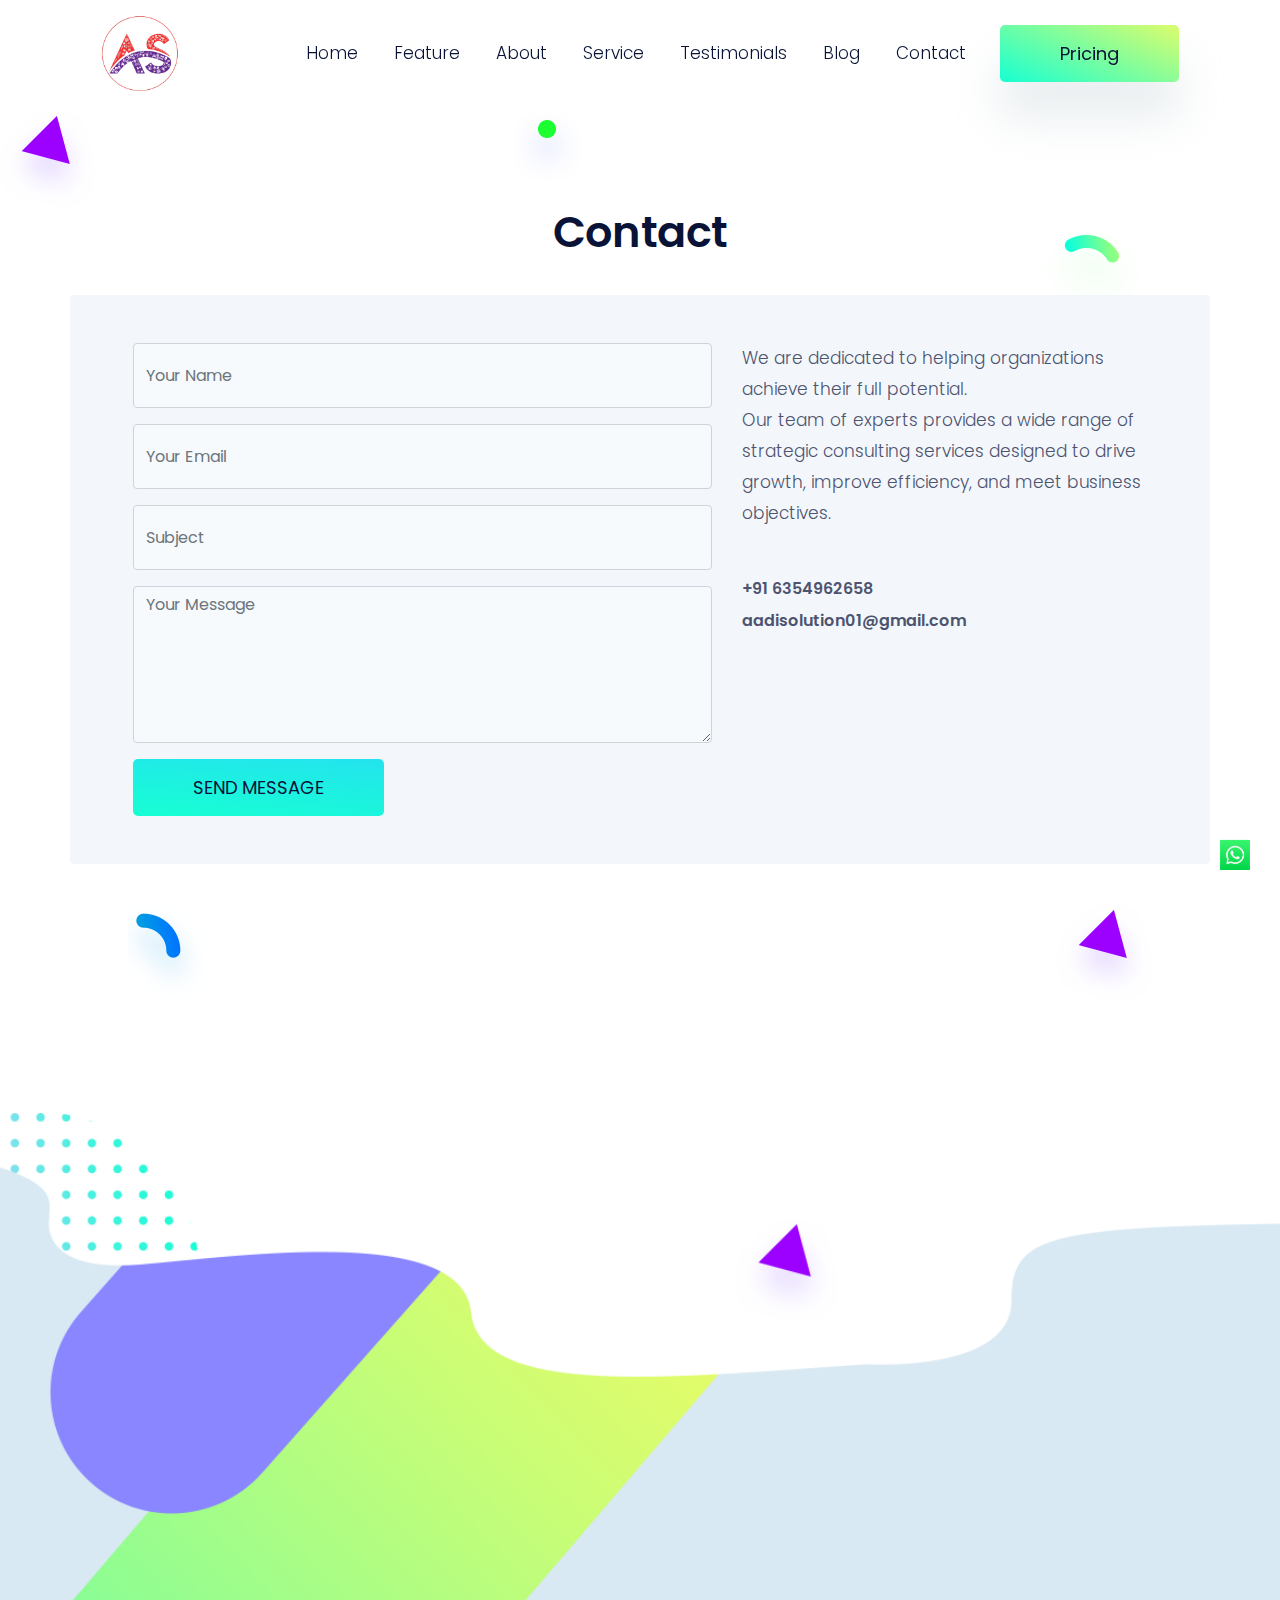
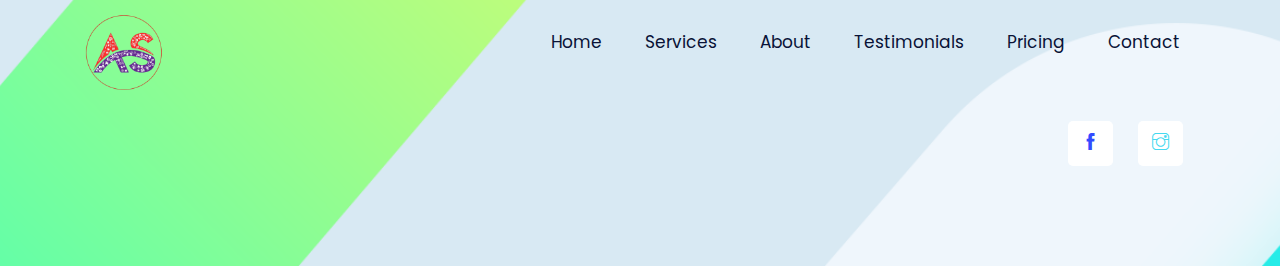
<file: contact.html>
<!DOCTYPE html>
<html lang="zxx">

<head>
  <meta charset="utf-8">
  <title>Aadi Solution</title>
  <link rel="icon" href="images/4.3.1.png">

  <!-- mobile responsive meta -->
  <meta name="viewport" content="width=device-width, initial-scale=1">
  <meta name="viewport" content="width=device-width, initial-scale=1, maximum-scale=1">
  
  <!-- ** Plugins Needed for the Project ** -->
  <!-- Bootstrap -->
  <link rel="stylesheet" href="plugins/bootstrap/bootstrap.min.css">
  <!-- themefy-icon -->
  <link rel="stylesheet" href="plugins/themify-icons/themify-icons.css">
  <!-- slick slider -->
  <link rel="stylesheet" href="plugins/slick/slick.css">
  <!-- venobox popup -->
  <link rel="stylesheet" href="plugins/Venobox/venobox.css">
  <!-- aos -->
  <link rel="stylesheet" href="plugins/aos/aos.css">

  <!-- Main Stylesheet -->
  <link href="css/style.css" rel="stylesheet">
  
  <!--Favicon-->
  <link rel="shortcut icon" href="images/whitelogo.png" type="image/x-icon">
  <link rel="icon" href="images/whitelogo.png" type="image/x-icon">

   <style>
  .whatsapp {
    position: fixed;
    right: 20px;
    bottom: 20px;
    z-index: 9999;
    display: flex;
    align-items: center;
    justify-content: center;
/*    background-color: #25d366;*/
/*    color: white;*/
    font-size: 16px;
    padding: 10px;
/*    border-radius: 50%;*/
/*    box-shadow: 0 2px 5px rgba(0,0,0,0.3);*/
  }
  .whatsapp img {
    width: 30px;
    height: 30px;
    margin-left: 10px;
  }
  </style>

</head>

<body>
  

<!-- navigation -->
<section class="fixed-top navigation">
  <div class="container">
    <nav class="navbar navbar-expand-lg navbar-light">
      <a class="navbar-brand" href="index.html" ><img style="width: 80px; height: 80px;" src="images/4.3.1.png" alt="logo"></a>
      <button class="navbar-toggler border-0" type="button" data-toggle="collapse" data-target="#navbar" aria-controls="navbar"
        aria-expanded="false" aria-label="Toggle navigation">
        <span class="navbar-toggler-icon"></span>
      </button>
      <!-- navbar -->
      <div class="mobile-menu-bg collapse navbar-collapse text-center" id="navbar">
        <ul class="navbar-nav ml-auto">
          <li class="nav-item">
            <a class="nav-link" href="index.html">Home</a>
          </li>
          <li class="nav-item">
            <a class="nav-link page-scroll" href="index.html#feature">Feature</a>
          </li>
          <li class="nav-item">
            <a class="nav-link" href="about.html">About</a>
          </li>
          <li class="nav-item">
            <a class="nav-link" href="service.html">Service</a>
          </li>
          <li class="nav-item">
            <a class="nav-link page-scroll" href="index.html#team">Testimonials</a>
          </li>
          <li class="nav-item">
            <a class="nav-link" href="blog.html">Blog</a>
          </li>
          <!-- <li class="nav-item">
            <a class="nav-link page-scroll" href="index.html#pricing">Pricing</a>
          </li> -->
          <li class="nav-item">
            <a class="nav-link" href="contact.html">Contact</a>
          </li>
        </ul>
        <!-- <a href="#" class="btn btn-primary ml-lg-3 primary-shadow">Try Free</a> -->
                <a href="index.html#pricing" class="page-scroll btn btn-primary ml-lg-3 primary-shadow" >Pricing</a>

      </div>
    </nav>
  </div>
</section>
<!-- /navigation -->

<!-- contact -->
<section class="section-lg contact">
    <div class="container">
        <div class="row">
            <div class="col-lg-12 text-center">
                <h2 class="section-title">Contact</h2>
            </div>
        </div>
        <div class="row contact-bg p-5 rounded mb-5">
            <div class="col-lg-7 mb-4 mb-lg-0">
                <form action="https://formspree.io/f/xnqyvekr" method="POST">
                    <input type="text" class="form-control mb-3" id="name" name="name" placeholder="Your Name">
                    <input type="email" class="form-control mb-3" id="mail" name="mail" placeholder="Your Email">
                    <input type="text" class="form-control mb-3" id="subject" name="subject" placeholder="Subject">
                    <textarea name="message" id="message" class="form-control mb-3" placeholder="Your Message"></textarea>
                    <button type="submit" value="send" class="btn btn-secondary">SEND MESSAGE</button>
                </form>
            </div>
            <div class="col-lg-5">
                <p class="mb-5">We are dedicated to helping organizations achieve their full potential.<br>Our team of experts provides a wide range of strategic consulting services designed to drive growth, improve efficiency, and meet business objectives.</p>
                <a href="tel:+442081446356" class="text-color h5 d-block">+91 6354962658</a>
                <a href="mailto:info@altostack.io" class="mb-5 text-color h5 d-block">aadisolution01@gmail.com</a>
                
            </div>
        </div>
        <!-- <div class="row justify-content-center">
            <div class="col-lg-4 col-sm-6 mb-4 mb-lg-0">
                <div class="card p-4 border-blue">
                    <h5><i class="ti-layers-alt round-icon blue mr-2"></i> Sales</h5>
                    <p class="mb-0">Far far away, behind the word mountains, far from the countries Vokalia and Consonantia.</p>
                </div>
            </div>
            <div class="col-lg-4 col-sm-6 mb-4 mb-lg-0">
                <div class="card p-4 border-blue">
                    <h5><i class="ti-desktop round-icon green mr-2"></i> Help & Support</h5>
                    <p class="mb-0">Far far away, behind the word mountains, far from the countries Vokalia and Consonantia.</p>
                </div>
            </div>
            <div class="col-lg-4 col-sm-6 mb-4 mb-lg-0">
                <div class="card p-4 border-blue">
                    <h5><i class="ti-panel round-icon orange mr-2"></i> Legal Departments</h5>
                    <p class="mb-0">Far far away, behind the word mountains, far from the countries Vokalia and Consonantia.</p>
                </div>
            </div>
        </div> -->
    </div>
    <!-- background shapes -->
    <img class="contact-bg-1 up-down-animation" src="images/background-shape/feature-bg-2.png" alt="background-shape">
    <img class="contact-bg-2 left-right-animation" src="images/background-shape/green-half-cycle.png" alt="background-shape">
    <img class="contact-bg-3 up-down-animation" src="images/background-shape/green-dot.png" alt="background-shape">
    <img class="contact-bg-4 left-right-animation" src="images/background-shape/service-half-cycle.png" alt="background-shape">
    <img class="contact-bg-5 up-down-animation" src="images/background-shape/feature-bg-2.png" alt="background-shape">
</section>

 <a href="https://wa.me/+916354962658" class="whatsapp" target="_blank">
    <!-- Need Help? -->
    <img src="images/whatsapp-icon.png" alt="WhatsApp icon">
  </a>
<!-- /contact -->

<!-- footer -->
<footer class="footer-section footer" style="background-image: url(images/backgrounds/footer-bg.png);">
  <div class="container">
    <div class="row">
      <div class="col-lg-4 text-center text-lg-left mb-4 mb-lg-0">
        <!-- logo -->
        <a href="index.html">
          <img class="img-fluid" style="width: 80px; height: 80px;" src="images/4.3.1.png" alt="logo">
        </a>
      </div>
      <!-- footer menu -->
      <nav class="col-lg-8 align-self-center mb-5">
        <ul class="list-inline text-lg-right text-center footer-menu">
          <li class="list-inline-item active"><a href="index.html">Home</a></li>
          <li class="list-inline-item"><a class="page-scroll" href="index.html#feature">Services</a></li>
          <li class="list-inline-item"><a href="about.html">About</a></li>
          <li class="list-inline-item"><a class="page-scroll" href="index.html#team">Testimonials</a></li>
          <li class="list-inline-item"><a class="page-scroll" href="index.html#pricing">Pricing</a></li>
          <li class="list-inline-item"><a href="contact.html">Contact</a></li>
        </ul>
      </nav>
      <!-- footer social icon -->
      <nav class="col-12">
        <ul class="list-inline text-lg-right text-center social-icon">
          <li class="list-inline-item">
            <a class="facebook" href="#"><i class="ti-facebook"></i></a>
          </li>
          <li class="list-inline-item">
          <a class="twitter" href="https://instagram.com/aadisolution?igshid=ZDdkNTZiNTM="><i class="ti-instagram"></i></a>
          </li>
<!--           <li class="list-inline-item">
            <a class="linkedin" href="#"><i class="ti-linkedin"></i></a>
          </li>
          <li class="list-inline-item">
            <a class="black" href="#"><i class="ti-github"></i></a>
          </li> -->
        </ul>
      </nav>
    </div>
  </div>
</footer>
<!-- /footer -->

<!-- jQuery -->
<script src="plugins/jQuery/jquery.min.js"></script>
<!-- Bootstrap JS -->
<script src="plugins/bootstrap/bootstrap.min.js"></script>
<!-- slick slider -->
<script src="plugins/slick/slick.min.js"></script>
<!-- venobox -->
<script src="plugins/Venobox/venobox.min.js"></script>
<!-- aos -->
<script src="plugins/aos/aos.js"></script>
<!-- Main Script -->
<script src="js/script.js"></script>

</body>
</html>
</file>
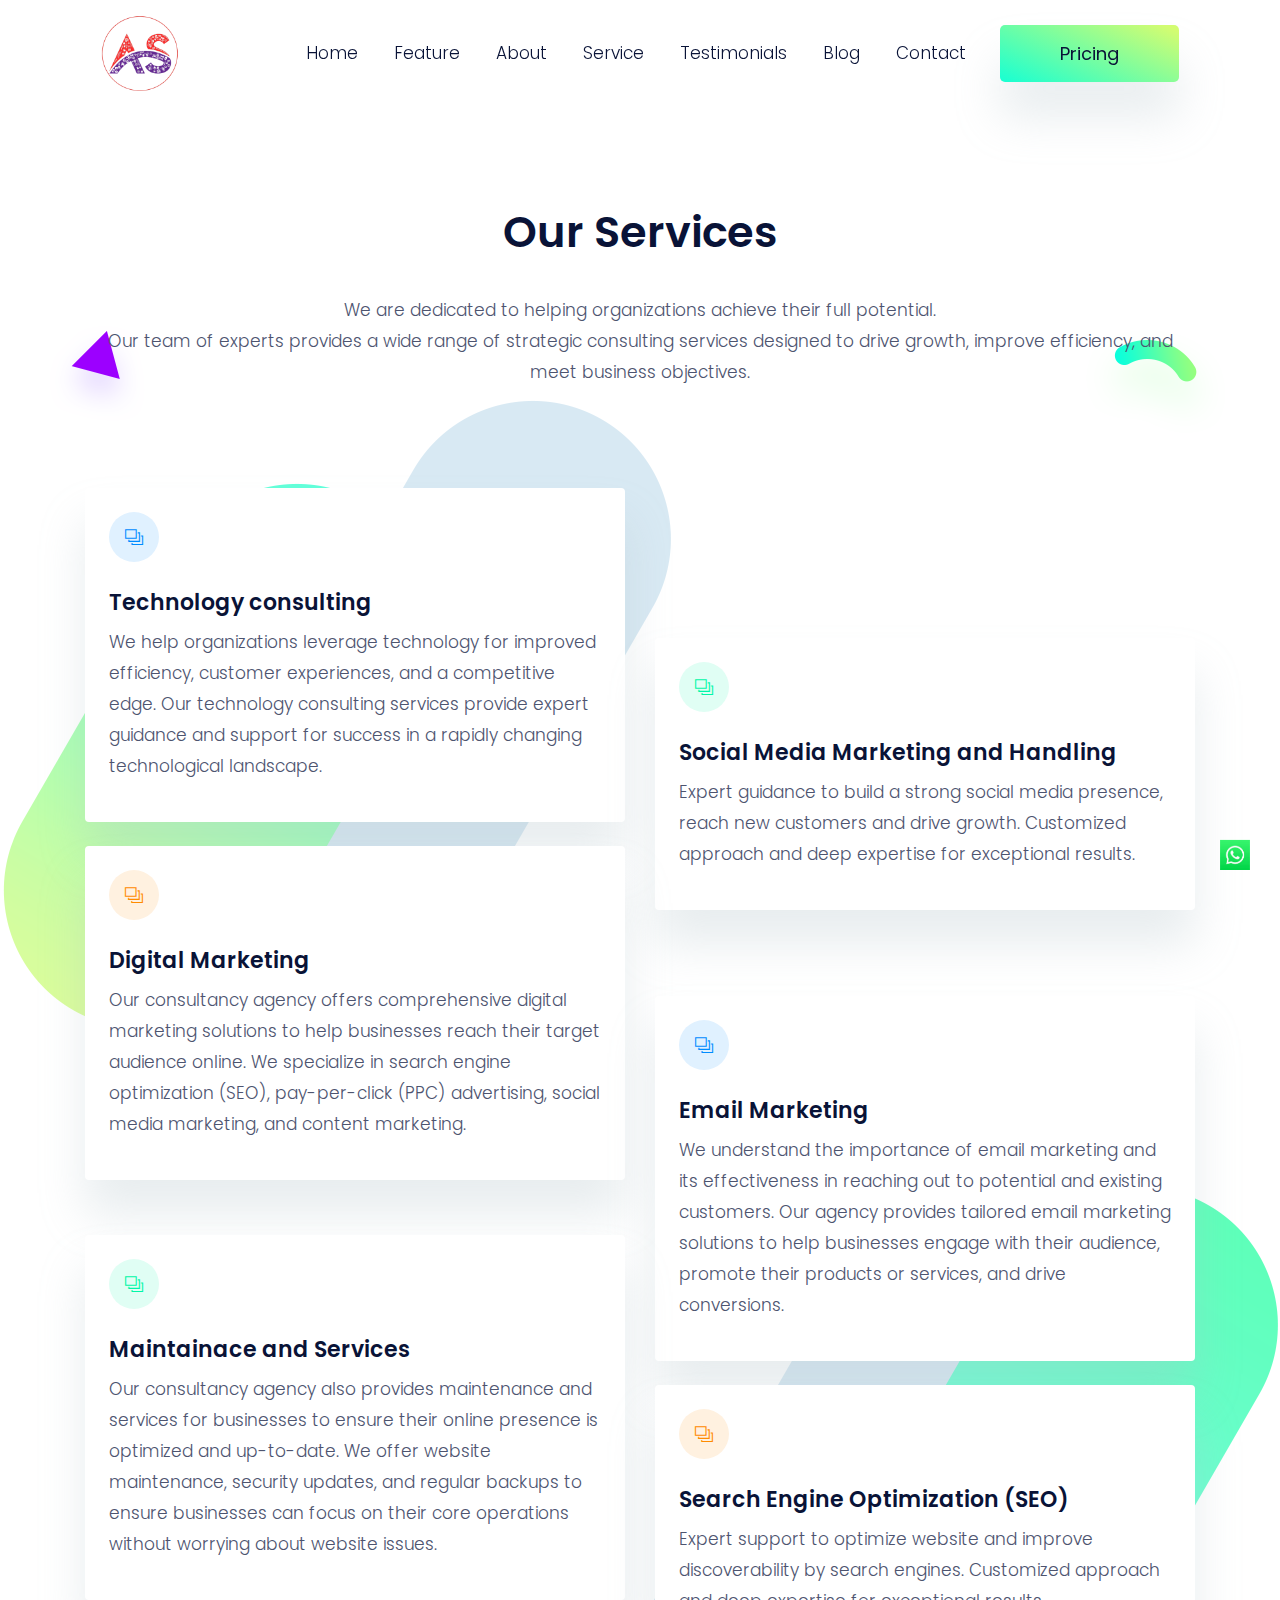
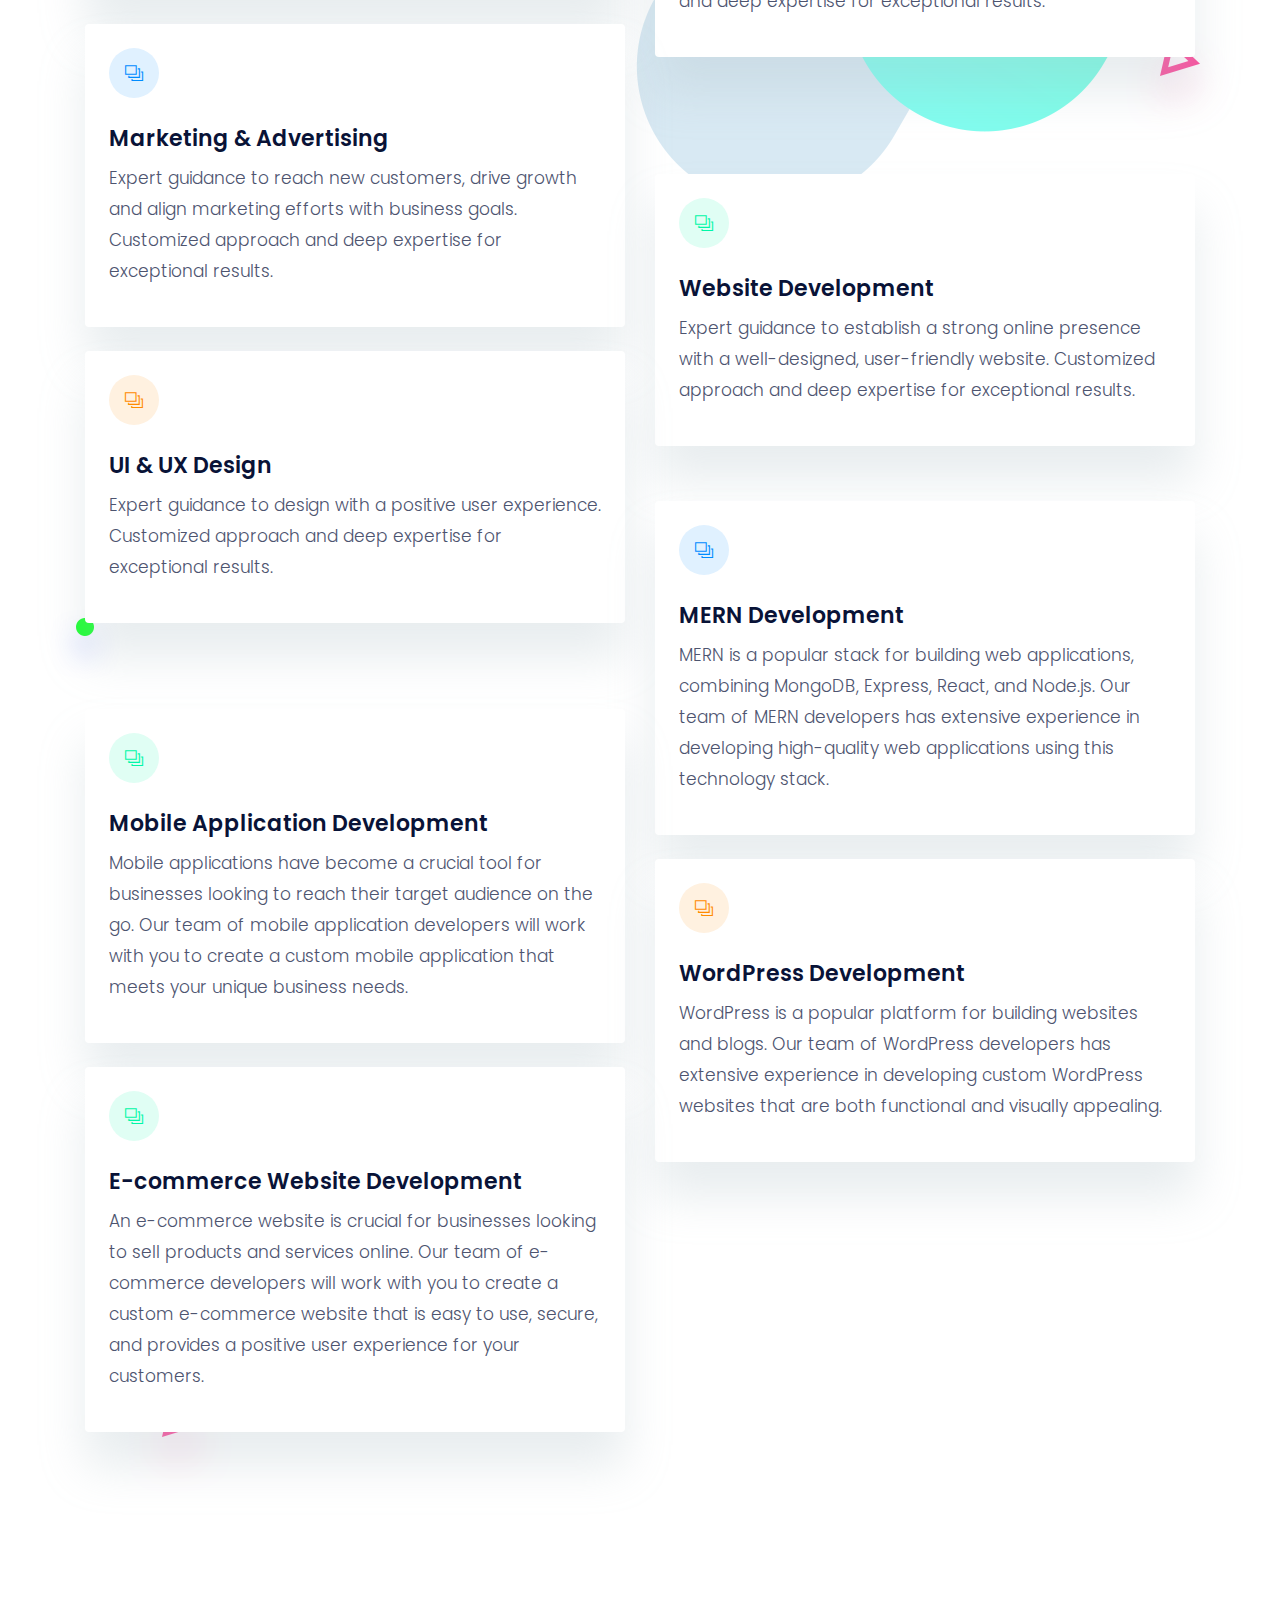
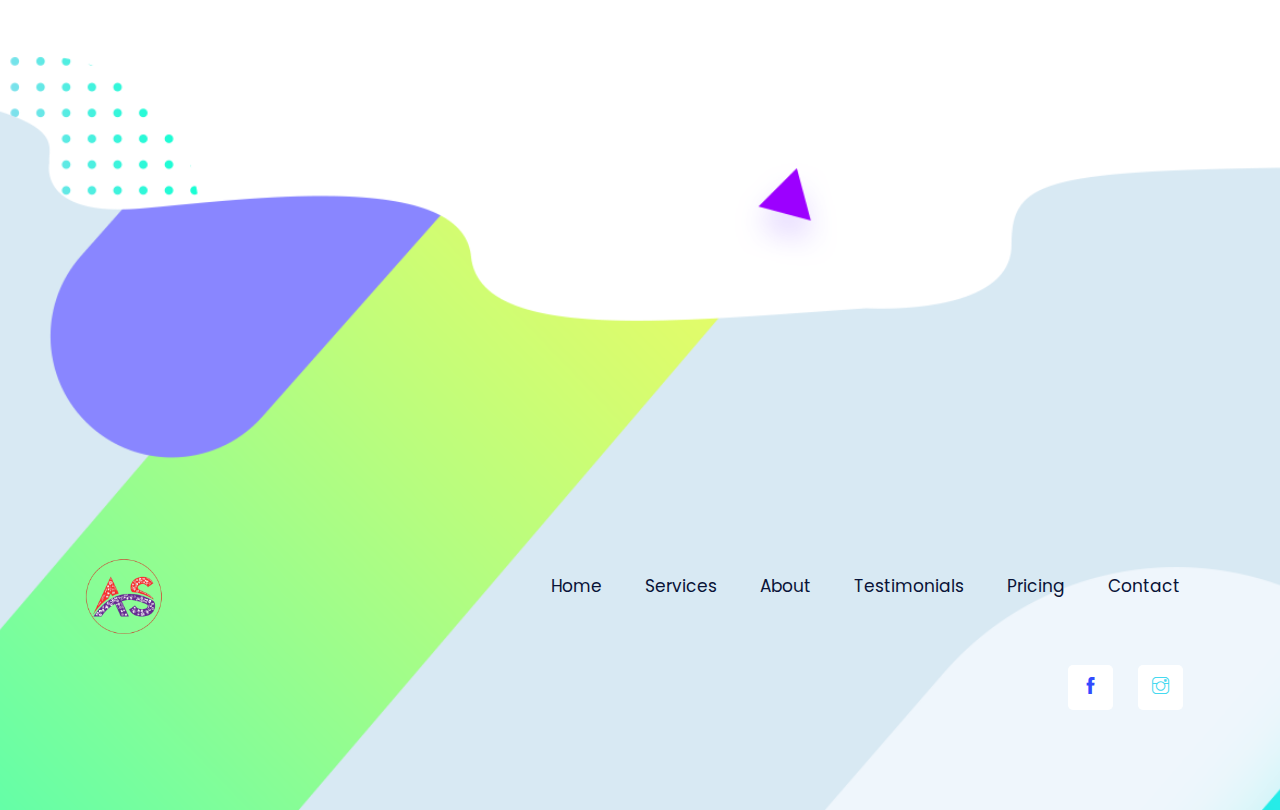
<file: service.html>
<!DOCTYPE html>
<html lang="zxx">

<head>
  <meta charset="utf-8">
  <title>Aadi Solution</title>
  <link rel="icon" href="images/4.3.1.png">

  <!-- mobile responsive meta -->
  <meta name="viewport" content="width=device-width, initial-scale=1">
  <meta name="viewport" content="width=device-width, initial-scale=1, maximum-scale=1">
  
  <!-- ** Plugins Needed for the Project ** -->
  <!-- Bootstrap -->
  <link rel="stylesheet" href="plugins/bootstrap/bootstrap.min.css">
  <!-- themefy-icon -->
  <link rel="stylesheet" href="plugins/themify-icons/themify-icons.css">
  <!-- slick slider -->
  <link rel="stylesheet" href="plugins/slick/slick.css">
  <!-- venobox popup -->
  <link rel="stylesheet" href="plugins/Venobox/venobox.css">
  <!-- aos -->
  <link rel="stylesheet" href="plugins/aos/aos.css">

  <!-- Main Stylesheet -->
  <link href="css/style.css" rel="stylesheet">
  
  <!--Favicon-->
  <link rel="shortcut icon" href="images/whitelogo.png" type="image/x-icon">
  <link rel="icon" href="images/whitelogo.png" type="image/x-icon">

 <style>
  .whatsapp {
    position: fixed;
    right: 20px;
    bottom: 20px;
    z-index: 9999;
    display: flex;
    align-items: center;
    justify-content: center;
/*    background-color: #25d366;*/
/*    color: white;*/
    font-size: 16px;
    padding: 10px;
/*    border-radius: 50%;*/
/*    box-shadow: 0 2px 5px rgba(0,0,0,0.3);*/
  }
  .whatsapp img {
    width: 30px;
    height: 30px;
    margin-left: 10px;
  }
  </style>
</head>

<body>
  

<!-- navigation -->
<section class="fixed-top navigation">
  <div class="container">
    <nav class="navbar navbar-expand-lg navbar-light">
      <a class="navbar-brand" href="index.html" ><img style="width: 80px; height: 80px;" src="images/4.3.1.png" alt="logo"></a>
      <button class="navbar-toggler border-0" type="button" data-toggle="collapse" data-target="#navbar" aria-controls="navbar"
        aria-expanded="false" aria-label="Toggle navigation">
        <span class="navbar-toggler-icon"></span>
      </button>
      <!-- navbar -->
      <div class="mobile-menu-bg collapse navbar-collapse text-center" id="navbar">
        <ul class="navbar-nav ml-auto">
          <li class="nav-item">
            <a class="nav-link" href="index.html">Home</a>
          </li>
          <li class="nav-item">
            <a class="nav-link page-scroll" href="index.html#feature">Feature</a>
          </li>
          <li class="nav-item">
            <a class="nav-link" href="about.html">About</a>
          </li>
          <li class="nav-item">
            <a class="nav-link" href="service.html">Service</a>
          </li>
          <li class="nav-item">
            <a class="nav-link page-scroll" href="index.html#team">Testimonials</a>
          </li>

          <li class="nav-item">
            <a class="nav-link" href="blog.html">Blog</a>
          </li>
         <!--  <li class="nav-item">
            <a class="nav-link page-scroll" href="index.html#pricing">Pricing</a>
          </li> -->
          <li class="nav-item">
            <a class="nav-link" href="contact.html">Contact</a>
          </li>
        </ul>
        <!-- <a href="#" class="btn btn-primary ml-lg-3 primary-shadow">Try Free</a> -->
                <a href="index.html#pricing" class="page-scroll btn btn-primary ml-lg-3 primary-shadow" >Pricing</a>

      </div>
    </nav>
  </div>
</section>
<!-- /navigation -->

<!-- service -->
<section class="section-lg service-bg-image position-relative" style="background-image: url(images/backgrounds/service-page.png);">
    <div class="container">
        <div class="row">
            <div class="col-12 text-center">
                <h2 class="section-title">Our Services</h2>
                <p class="mb-100">We are dedicated to helping organizations achieve their full potential.<br>Our team of experts provides a wide range of strategic consulting services designed to drive growth, improve efficiency, and meet business objectives.</p>
            </div>
            <!-- service item -->
            <div class="col-sm-6 mb-4">
                <div class="rounded bg-white p-4 shadow-primary">
                    <i class="ti-layers-alt round-icon blue mb-4"></i>
                    <h4>Technology consulting</h4>
                    <p>We help organizations leverage technology for improved efficiency, customer experiences, and a competitive edge. Our technology consulting services provide expert guidance and support for success in a rapidly changing technological landscape.</p>
                </div>
            </div>
            <!-- service item -->
            <div class="col-sm-6 mb-4 translate-y-150">
                <div class="rounded bg-white p-4 shadow-primary">
                    <i class="ti-layers-alt round-icon green mb-4"></i>
                    <h4>Social Media Marketing and Handling</h4>
                    <p>Expert guidance to build a strong social media presence, reach new customers and drive growth. Customized approach and deep expertise for exceptional results.</p>
                </div>
            </div>
            <!-- service item -->
            <div class="col-sm-6 mb-4">
                <div class="rounded bg-white p-4 shadow-primary">
                    <i class="ti-layers-alt round-icon orange mb-4"></i>
                    <h4>Digital Marketing</h4>
                    <p>Our consultancy agency offers comprehensive digital marketing solutions to help businesses reach their target audience online. We specialize in search engine optimization (SEO), pay-per-click (PPC) advertising, social media marketing, and content marketing.</p>
                </div>
            </div>
            <!-- service item -->
            <div class="col-sm-6 mb-4 translate-y-150">
                <div class="rounded bg-white p-4 shadow-primary">
                    <i class="ti-layers-alt round-icon blue mb-4"></i>
                    <h4>Email Marketing</h4>
                    <p>We understand the importance of email marketing and its effectiveness in reaching out to potential and existing customers. Our agency provides tailored email marketing solutions to help businesses engage with their audience, promote their products or services, and drive conversions.</p>
                </div>
            </div>
            <!-- service item -->
            <div class="col-sm-6 mb-4">
                <div class="rounded bg-white p-4 shadow-primary">
                    <i class="ti-layers-alt round-icon green mb-4"></i>
                    <h4>Maintainace and Services</h4>
                    <p>Our consultancy agency also provides maintenance and services for businesses to ensure their online presence is optimized and up-to-date. We offer website maintenance, security updates, and regular backups to ensure businesses can focus on their core operations without worrying about website issues.</p>
                </div>
            </div>
            <!-- service item -->
            <div class="col-sm-6 mb-4 translate-y-150">
                <div class="rounded bg-white p-4 shadow-primary">
                    <i class="ti-layers-alt round-icon orange mb-4"></i>
                    <h4>Search Engine Optimization (SEO)</h4>
                    <p>Expert support to optimize website and improve discoverability by search engines. Customized approach and deep expertise for exceptional results.</p>
                </div>
            </div>

            <!-- service item --><!-- service item --><!-- service item --><!-- service item --><!-- service item -->

            <div class="col-sm-6 mb-4">
                <div class="rounded bg-white p-4 shadow-primary">
                    <i class="ti-layers-alt round-icon blue mb-4"></i>
                    <h4>Marketing & Advertising</h4>
                    <p>Expert guidance to reach new customers, drive growth and align marketing efforts with business goals. Customized approach and deep expertise for exceptional results.</p>
                </div>
            </div>
            <!-- service item -->
            <div class="col-sm-6 mb-4 translate-y-150">
                <div class="rounded bg-white p-4 shadow-primary">
                    <i class="ti-layers-alt round-icon green mb-4"></i>
                    <h4>Website Development</h4>
                    <p>Expert guidance to establish a strong online presence with a well-designed, user-friendly website. Customized approach and deep expertise for exceptional results.</p>
                </div>
            </div>
            <!-- service item -->
            <div class="col-sm-6 mb-4">
                <div class="rounded bg-white p-4 shadow-primary">
                    <i class="ti-layers-alt round-icon orange mb-4"></i>
                    <h4>UI & UX Design</h4>
                    <p>Expert guidance to design with a positive user experience. Customized approach and deep expertise for exceptional results.</p>
                </div>
            </div>
            <!-- service item -->
            <div class="col-sm-6 mb-4 translate-y-150">
                <div class="rounded bg-white p-4 shadow-primary">
                    <i class="ti-layers-alt round-icon blue mb-4"></i>
                    <h4>MERN Development</h4>
                    <p>MERN is a popular stack for building web applications, combining MongoDB, Express, React, and Node.js. Our team of MERN developers has extensive experience in developing high-quality web applications using this technology stack.</p>
                </div>
            </div>
            <!-- service item -->
            <div class="col-sm-6 mb-4">
                <div class="rounded bg-white p-4 shadow-primary">
                    <i class="ti-layers-alt round-icon green mb-4"></i>
                    <h4>Mobile Application Development</h4>
                    <p>Mobile applications have become a crucial tool for businesses looking to reach their target audience on the go. Our team of mobile application developers will work with you to create a custom mobile application that meets your unique business needs.</p>
                </div>
            </div>
            <!-- service item -->
            <div class="col-sm-6 mb-4 translate-y-150">
                <div class="rounded bg-white p-4 shadow-primary">
                    <i class="ti-layers-alt round-icon orange mb-4"></i>
                    <h4>WordPress Development</h4>
                    <p>WordPress is a popular platform for building websites and blogs. Our team of WordPress developers has extensive experience in developing custom WordPress websites that are both functional and visually appealing.</p>
                </div>
            </div>

            <!-- service item -->
            <div class="col-sm-6 mb-4">
                <div class="rounded bg-white p-4 shadow-primary">
                    <i class="ti-layers-alt round-icon green mb-4"></i>
                    <h4>E-commerce Website Development</h4>
                    <p>An e-commerce website is crucial for businesses looking to sell products and services online. Our team of e-commerce developers will work with you to create a custom e-commerce website that is easy to use, secure, and provides a positive user experience for your customers.</p>
                </div>
            </div>



        </div>
    </div>
    <!-- background shapes -->
    <img class="service-bg-1 up-down-animation" src="images/background-shape/feature-bg-2.png" alt="">
    <img class="service-bg-2 left-right-animation" src="images/background-shape/seo-half-cycle.png" alt="">
    <img class="service-bg-3 up-down-animation" src="images/background-shape/team-bg-triangle.png" alt="">
    <img class="service-bg-4 left-right-animation" src="images/background-shape/green-dot.png" alt="">
    <img class="service-bg-5 up-down-animation" src="images/background-shape/team-bg-triangle.png" alt="">
</section>

 <a href="https://wa.me/+916354962658" class="whatsapp" target="_blank">
    <!-- Need Help? -->
    <img src="images/whatsapp-icon.png" alt="WhatsApp icon">
  </a>
<!-- /service -->

<!-- footer -->
<footer class="footer-section footer" style="background-image: url(images/backgrounds/footer-bg.png);">
  <div class="container">
    <div class="row">
      <div class="col-lg-4 text-center text-lg-left mb-4 mb-lg-0">
        <!-- logo -->
        <a href="index.html">
          <img class="img-fluid" style="width: 80px; height: 80px;" src="images/4.3.1.png" alt="logo">
        </a>
      </div>
      <!-- footer menu -->
      <nav class="col-lg-8 align-self-center mb-5">
        <ul class="list-inline text-lg-right text-center footer-menu">
          <li class="list-inline-item active"><a href="index.html">Home</a></li>
          <li class="list-inline-item"><a class="page-scroll" href="index.html#feature">Services</a></li>
          <li class="list-inline-item"><a href="about.html">About</a></li>
          <li class="list-inline-item"><a class="page-scroll" href="index.html#team">Testimonials</a></li>
          <li class="list-inline-item"><a class="page-scroll" href="index.html#pricing">Pricing</a></li>
          <li class="list-inline-item"><a href="contact.html">Contact</a></li>
        </ul>
      </nav>
      <!-- footer social icon -->
      <nav class="col-12">
        <ul class="list-inline text-lg-right text-center social-icon">
          <li class="list-inline-item">
            <a class="facebook" href="#"><i class="ti-facebook"></i></a>
          </li>
          <li class="list-inline-item">
            <a class="twitter" href="https://instagram.com/aadisolution?igshid=ZDdkNTZiNTM="><i class="ti-instagram"></i></a>
          </li>
        <!--   <li class="list-inline-item">
            <a class="linkedin" href="#"><i class="ti-linkedin"></i></a>
          </li>
          <li class="list-inline-item">
            <a class="black" href="#"><i class="ti-github"></i></a>
          </li> -->
        </ul>
      </nav>
    </div>
  </div>
</footer>
<!-- /footer -->

<!-- jQuery -->
<script src="plugins/jQuery/jquery.min.js"></script>
<!-- Bootstrap JS -->
<script src="plugins/bootstrap/bootstrap.min.js"></script>
<!-- slick slider -->
<script src="plugins/slick/slick.min.js"></script>
<!-- venobox -->
<script src="plugins/Venobox/venobox.min.js"></script>
<!-- aos -->
<script src="plugins/aos/aos.js"></script>
<!-- Main Script -->
<script src="js/script.js"></script>

</body>
</html>
</file>
<file: plugins/themify-icons/themify-icons.css>
@font-face {
  font-family: 'themify';
  src: url('fonts/themify.eot?-fvbane');
  src: url('fonts/themify.eot?#iefix-fvbane') format('embedded-opentype'),
  url('fonts/themify.woff?-fvbane') format('woff'),
  url('fonts/themify.ttf?-fvbane') format('truetype'),
  url('fonts/themify.svg?-fvbane#themify') format('svg');
  font-weight: normal;
  font-style: normal;
}

[class^="ti-"],
[class*=" ti-"] {
  font-family: 'themify';
  speak: none;
  font-style: normal;
  font-weight: normal;
  font-variant: normal;
  text-transform: none;
  line-height: 1;

  /* Better Font Rendering =========== */
  -webkit-font-smoothing: antialiased;
  -moz-osx-font-smoothing: grayscale;
}

.ti-wand:before {
  content: "\e600";
}

.ti-volume:before {
  content: "\e601";
}

.ti-user:before {
  content: "\e602";
}

.ti-unlock:before {
  content: "\e603";
}

.ti-unlink:before {
  content: "\e604";
}

.ti-trash:before {
  content: "\e605";
}

.ti-thought:before {
  content: "\e606";
}

.ti-target:before {
  content: "\e607";
}

.ti-tag:before {
  content: "\e608";
}

.ti-tablet:before {
  content: "\e609";
}

.ti-star:before {
  content: "\e60a";
}

.ti-spray:before {
  content: "\e60b";
}

.ti-signal:before {
  content: "\e60c";
}

.ti-shopping-cart:before {
  content: "\e60d";
}

.ti-shopping-cart-full:before {
  content: "\e60e";
}

.ti-settings:before {
  content: "\e60f";
}

.ti-search:before {
  content: "\e610";
}

.ti-zoom-in:before {
  content: "\e611";
}

.ti-zoom-out:before {
  content: "\e612";
}

.ti-cut:before {
  content: "\e613";
}

.ti-ruler:before {
  content: "\e614";
}

.ti-ruler-pencil:before {
  content: "\e615";
}

.ti-ruler-alt:before {
  content: "\e616";
}

.ti-bookmark:before {
  content: "\e617";
}

.ti-bookmark-alt:before {
  content: "\e618";
}

.ti-reload:before {
  content: "\e619";
}

.ti-plus:before {
  content: "\e61a";
}

.ti-pin:before {
  content: "\e61b";
}

.ti-pencil:before {
  content: "\e61c";
}

.ti-pencil-alt:before {
  content: "\e61d";
}

.ti-paint-roller:before {
  content: "\e61e";
}

.ti-paint-bucket:before {
  content: "\e61f";
}

.ti-na:before {
  content: "\e620";
}

.ti-mobile:before {
  content: "\e621";
}

.ti-minus:before {
  content: "\e622";
}

.ti-medall:before {
  content: "\e623";
}

.ti-medall-alt:before {
  content: "\e624";
}

.ti-marker:before {
  content: "\e625";
}

.ti-marker-alt:before {
  content: "\e626";
}

.ti-arrow-up:before {
  content: "\e627";
}

.ti-arrow-right:before {
  content: "\e628";
}

.ti-arrow-left:before {
  content: "\e629";
}

.ti-arrow-down:before {
  content: "\e62a";
}

.ti-lock:before {
  content: "\e62b";
}

.ti-location-arrow:before {
  content: "\e62c";
}

.ti-link:before {
  content: "\e62d";
}

.ti-layout:before {
  content: "\e62e";
}

.ti-layers:before {
  content: "\e62f";
}

.ti-layers-alt:before {
  content: "\e630";
}

.ti-key:before {
  content: "\e631";
}

.ti-import:before {
  content: "\e632";
}

.ti-image:before {
  content: "\e633";
}

.ti-heart:before {
  content: "\e634";
}

.ti-heart-broken:before {
  content: "\e635";
}

.ti-hand-stop:before {
  content: "\e636";
}

.ti-hand-open:before {
  content: "\e637";
}

.ti-hand-drag:before {
  content: "\e638";
}

.ti-folder:before {
  content: "\e639";
}

.ti-flag:before {
  content: "\e63a";
}

.ti-flag-alt:before {
  content: "\e63b";
}

.ti-flag-alt-2:before {
  content: "\e63c";
}

.ti-eye:before {
  content: "\e63d";
}

.ti-export:before {
  content: "\e63e";
}

.ti-exchange-vertical:before {
  content: "\e63f";
}

.ti-desktop:before {
  content: "\e640";
}

.ti-cup:before {
  content: "\e641";
}

.ti-crown:before {
  content: "\e642";
}

.ti-comments:before {
  content: "\e643";
}

.ti-comment:before {
  content: "\e644";
}

.ti-comment-alt:before {
  content: "\e645";
}

.ti-close:before {
  content: "\e646";
}

.ti-clip:before {
  content: "\e647";
}

.ti-angle-up:before {
  content: "\e648";
}

.ti-angle-right:before {
  content: "\e649";
}

.ti-angle-left:before {
  content: "\e64a";
}

.ti-angle-down:before {
  content: "\e64b";
}

.ti-check:before {
  content: "\e64c";
}

.ti-check-box:before {
  content: "\e64d";
}

.ti-camera:before {
  content: "\e64e";
}

.ti-announcement:before {
  content: "\e64f";
}

.ti-brush:before {
  content: "\e650";
}

.ti-briefcase:before {
  content: "\e651";
}

.ti-bolt:before {
  content: "\e652";
}

.ti-bolt-alt:before {
  content: "\e653";
}

.ti-blackboard:before {
  content: "\e654";
}

.ti-bag:before {
  content: "\e655";
}

.ti-move:before {
  content: "\e656";
}

.ti-arrows-vertical:before {
  content: "\e657";
}

.ti-arrows-horizontal:before {
  content: "\e658";
}

.ti-fullscreen:before {
  content: "\e659";
}

.ti-arrow-top-right:before {
  content: "\e65a";
}

.ti-arrow-top-left:before {
  content: "\e65b";
}

.ti-arrow-circle-up:before {
  content: "\e65c";
}

.ti-arrow-circle-right:before {
  content: "\e65d";
}

.ti-arrow-circle-left:before {
  content: "\e65e";
}

.ti-arrow-circle-down:before {
  content: "\e65f";
}

.ti-angle-double-up:before {
  content: "\e660";
}

.ti-angle-double-right:before {
  content: "\e661";
}

.ti-angle-double-left:before {
  content: "\e662";
}

.ti-angle-double-down:before {
  content: "\e663";
}

.ti-zip:before {
  content: "\e664";
}

.ti-world:before {
  content: "\e665";
}

.ti-wheelchair:before {
  content: "\e666";
}

.ti-view-list:before {
  content: "\e667";
}

.ti-view-list-alt:before {
  content: "\e668";
}

.ti-view-grid:before {
  content: "\e669";
}

.ti-uppercase:before {
  content: "\e66a";
}

.ti-upload:before {
  content: "\e66b";
}

.ti-underline:before {
  content: "\e66c";
}

.ti-truck:before {
  content: "\e66d";
}

.ti-timer:before {
  content: "\e66e";
}

.ti-ticket:before {
  content: "\e66f";
}

.ti-thumb-up:before {
  content: "\e670";
}

.ti-thumb-down:before {
  content: "\e671";
}

.ti-text:before {
  content: "\e672";
}

.ti-stats-up:before {
  content: "\e673";
}

.ti-stats-down:before {
  content: "\e674";
}

.ti-split-v:before {
  content: "\e675";
}

.ti-split-h:before {
  content: "\e676";
}

.ti-smallcap:before {
  content: "\e677";
}

.ti-shine:before {
  content: "\e678";
}

.ti-shift-right:before {
  content: "\e679";
}

.ti-shift-left:before {
  content: "\e67a";
}

.ti-shield:before {
  content: "\e67b";
}

.ti-notepad:before {
  content: "\e67c";
}

.ti-server:before {
  content: "\e67d";
}

.ti-quote-right:before {
  content: "\e67e";
}

.ti-quote-left:before {
  content: "\e67f";
}

.ti-pulse:before {
  content: "\e680";
}

.ti-printer:before {
  content: "\e681";
}

.ti-power-off:before {
  content: "\e682";
}

.ti-plug:before {
  content: "\e683";
}

.ti-pie-chart:before {
  content: "\e684";
}

.ti-paragraph:before {
  content: "\e685";
}

.ti-panel:before {
  content: "\e686";
}

.ti-package:before {
  content: "\e687";
}

.ti-music:before {
  content: "\e688";
}

.ti-music-alt:before {
  content: "\e689";
}

.ti-mouse:before {
  content: "\e68a";
}

.ti-mouse-alt:before {
  content: "\e68b";
}

.ti-money:before {
  content: "\e68c";
}

.ti-microphone:before {
  content: "\e68d";
}

.ti-menu:before {
  content: "\e68e";
}

.ti-menu-alt:before {
  content: "\e68f";
}

.ti-map:before {
  content: "\e690";
}

.ti-map-alt:before {
  content: "\e691";
}

.ti-loop:before {
  content: "\e692";
}

.ti-location-pin:before {
  content: "\e693";
}

.ti-list:before {
  content: "\e694";
}

.ti-light-bulb:before {
  content: "\e695";
}

.ti-Italic:before {
  content: "\e696";
}

.ti-info:before {
  content: "\e697";
}

.ti-infinite:before {
  content: "\e698";
}

.ti-id-badge:before {
  content: "\e699";
}

.ti-hummer:before {
  content: "\e69a";
}

.ti-home:before {
  content: "\e69b";
}

.ti-help:before {
  content: "\e69c";
}

.ti-headphone:before {
  content: "\e69d";
}

.ti-harddrives:before {
  content: "\e69e";
}

.ti-harddrive:before {
  content: "\e69f";
}

.ti-gift:before {
  content: "\e6a0";
}

.ti-game:before {
  content: "\e6a1";
}

.ti-filter:before {
  content: "\e6a2";
}

.ti-files:before {
  content: "\e6a3";
}

.ti-file:before {
  content: "\e6a4";
}

.ti-eraser:before {
  content: "\e6a5";
}

.ti-envelope:before {
  content: "\e6a6";
}

.ti-download:before {
  content: "\e6a7";
}

.ti-direction:before {
  content: "\e6a8";
}

.ti-direction-alt:before {
  content: "\e6a9";
}

.ti-dashboard:before {
  content: "\e6aa";
}

.ti-control-stop:before {
  content: "\e6ab";
}

.ti-control-shuffle:before {
  content: "\e6ac";
}

.ti-control-play:before {
  content: "\e6ad";
}

.ti-control-pause:before {
  content: "\e6ae";
}

.ti-control-forward:before {
  content: "\e6af";
}

.ti-control-backward:before {
  content: "\e6b0";
}

.ti-cloud:before {
  content: "\e6b1";
}

.ti-cloud-up:before {
  content: "\e6b2";
}

.ti-cloud-down:before {
  content: "\e6b3";
}

.ti-clipboard:before {
  content: "\e6b4";
}

.ti-car:before {
  content: "\e6b5";
}

.ti-calendar:before {
  content: "\e6b6";
}

.ti-book:before {
  content: "\e6b7";
}

.ti-bell:before {
  content: "\e6b8";
}

.ti-basketball:before {
  content: "\e6b9";
}

.ti-bar-chart:before {
  content: "\e6ba";
}

.ti-bar-chart-alt:before {
  content: "\e6bb";
}

.ti-back-right:before {
  content: "\e6bc";
}

.ti-back-left:before {
  content: "\e6bd";
}

.ti-arrows-corner:before {
  content: "\e6be";
}

.ti-archive:before {
  content: "\e6bf";
}

.ti-anchor:before {
  content: "\e6c0";
}

.ti-align-right:before {
  content: "\e6c1";
}

.ti-align-left:before {
  content: "\e6c2";
}

.ti-align-justify:before {
  content: "\e6c3";
}

.ti-align-center:before {
  content: "\e6c4";
}

.ti-alert:before {
  content: "\e6c5";
}

.ti-alarm-clock:before {
  content: "\e6c6";
}

.ti-agenda:before {
  content: "\e6c7";
}

.ti-write:before {
  content: "\e6c8";
}

.ti-window:before {
  content: "\e6c9";
}

.ti-widgetized:before {
  content: "\e6ca";
}

.ti-widget:before {
  content: "\e6cb";
}

.ti-widget-alt:before {
  content: "\e6cc";
}

.ti-wallet:before {
  content: "\e6cd";
}

.ti-video-clapper:before {
  content: "\e6ce";
}

.ti-video-camera:before {
  content: "\e6cf";
}

.ti-vector:before {
  content: "\e6d0";
}

.ti-themify-logo:before {
  content: "\e6d1";
}

.ti-themify-favicon:before {
  content: "\e6d2";
}

.ti-themify-favicon-alt:before {
  content: "\e6d3";
}

.ti-support:before {
  content: "\e6d4";
}

.ti-stamp:before {
  content: "\e6d5";
}

.ti-split-v-alt:before {
  content: "\e6d6";
}

.ti-slice:before {
  content: "\e6d7";
}

.ti-shortcode:before {
  content: "\e6d8";
}

.ti-shift-right-alt:before {
  content: "\e6d9";
}

.ti-shift-left-alt:before {
  content: "\e6da";
}

.ti-ruler-alt-2:before {
  content: "\e6db";
}

.ti-receipt:before {
  content: "\e6dc";
}

.ti-pin2:before {
  content: "\e6dd";
}

.ti-pin-alt:before {
  content: "\e6de";
}

.ti-pencil-alt2:before {
  content: "\e6df";
}

.ti-palette:before {
  content: "\e6e0";
}

.ti-more:before {
  content: "\e6e1";
}

.ti-more-alt:before {
  content: "\e6e2";
}

.ti-microphone-alt:before {
  content: "\e6e3";
}

.ti-magnet:before {
  content: "\e6e4";
}

.ti-line-double:before {
  content: "\e6e5";
}

.ti-line-dotted:before {
  content: "\e6e6";
}

.ti-line-dashed:before {
  content: "\e6e7";
}

.ti-layout-width-full:before {
  content: "\e6e8";
}

.ti-layout-width-default:before {
  content: "\e6e9";
}

.ti-layout-width-default-alt:before {
  content: "\e6ea";
}

.ti-layout-tab:before {
  content: "\e6eb";
}

.ti-layout-tab-window:before {
  content: "\e6ec";
}

.ti-layout-tab-v:before {
  content: "\e6ed";
}

.ti-layout-tab-min:before {
  content: "\e6ee";
}

.ti-layout-slider:before {
  content: "\e6ef";
}

.ti-layout-slider-alt:before {
  content: "\e6f0";
}

.ti-layout-sidebar-right:before {
  content: "\e6f1";
}

.ti-layout-sidebar-none:before {
  content: "\e6f2";
}

.ti-layout-sidebar-left:before {
  content: "\e6f3";
}

.ti-layout-placeholder:before {
  content: "\e6f4";
}

.ti-layout-menu:before {
  content: "\e6f5";
}

.ti-layout-menu-v:before {
  content: "\e6f6";
}

.ti-layout-menu-separated:before {
  content: "\e6f7";
}

.ti-layout-menu-full:before {
  content: "\e6f8";
}

.ti-layout-media-right-alt:before {
  content: "\e6f9";
}

.ti-layout-media-right:before {
  content: "\e6fa";
}

.ti-layout-media-overlay:before {
  content: "\e6fb";
}

.ti-layout-media-overlay-alt:before {
  content: "\e6fc";
}

.ti-layout-media-overlay-alt-2:before {
  content: "\e6fd";
}

.ti-layout-media-left-alt:before {
  content: "\e6fe";
}

.ti-layout-media-left:before {
  content: "\e6ff";
}

.ti-layout-media-center-alt:before {
  content: "\e700";
}

.ti-layout-media-center:before {
  content: "\e701";
}

.ti-layout-list-thumb:before {
  content: "\e702";
}

.ti-layout-list-thumb-alt:before {
  content: "\e703";
}

.ti-layout-list-post:before {
  content: "\e704";
}

.ti-layout-list-large-image:before {
  content: "\e705";
}

.ti-layout-line-solid:before {
  content: "\e706";
}

.ti-layout-grid4:before {
  content: "\e707";
}

.ti-layout-grid3:before {
  content: "\e708";
}

.ti-layout-grid2:before {
  content: "\e709";
}

.ti-layout-grid2-thumb:before {
  content: "\e70a";
}

.ti-layout-cta-right:before {
  content: "\e70b";
}

.ti-layout-cta-left:before {
  content: "\e70c";
}

.ti-layout-cta-center:before {
  content: "\e70d";
}

.ti-layout-cta-btn-right:before {
  content: "\e70e";
}

.ti-layout-cta-btn-left:before {
  content: "\e70f";
}

.ti-layout-column4:before {
  content: "\e710";
}

.ti-layout-column3:before {
  content: "\e711";
}

.ti-layout-column2:before {
  content: "\e712";
}

.ti-layout-accordion-separated:before {
  content: "\e713";
}

.ti-layout-accordion-merged:before {
  content: "\e714";
}

.ti-layout-accordion-list:before {
  content: "\e715";
}

.ti-ink-pen:before {
  content: "\e716";
}

.ti-info-alt:before {
  content: "\e717";
}

.ti-help-alt:before {
  content: "\e718";
}

.ti-headphone-alt:before {
  content: "\e719";
}

.ti-hand-point-up:before {
  content: "\e71a";
}

.ti-hand-point-right:before {
  content: "\e71b";
}

.ti-hand-point-left:before {
  content: "\e71c";
}

.ti-hand-point-down:before {
  content: "\e71d";
}

.ti-gallery:before {
  content: "\e71e";
}

.ti-face-smile:before {
  content: "\e71f";
}

.ti-face-sad:before {
  content: "\e720";
}

.ti-credit-card:before {
  content: "\e721";
}

.ti-control-skip-forward:before {
  content: "\e722";
}

.ti-control-skip-backward:before {
  content: "\e723";
}

.ti-control-record:before {
  content: "\e724";
}

.ti-control-eject:before {
  content: "\e725";
}

.ti-comments-smiley:before {
  content: "\e726";
}

.ti-brush-alt:before {
  content: "\e727";
}

.ti-youtube:before {
  content: "\e728";
}

.ti-vimeo:before {
  content: "\e729";
}

.ti-twitter:before {
  content: "\e72a";
}

.ti-time:before {
  content: "\e72b";
}

.ti-tumblr:before {
  content: "\e72c";
}

.ti-skype:before {
  content: "\e72d";
}

.ti-share:before {
  content: "\e72e";
}

.ti-share-alt:before {
  content: "\e72f";
}

.ti-rocket:before {
  content: "\e730";
}

.ti-pinterest:before {
  content: "\e731";
}

.ti-new-window:before {
  content: "\e732";
}

.ti-microsoft:before {
  content: "\e733";
}

.ti-list-ol:before {
  content: "\e734";
}

.ti-linkedin:before {
  content: "\e735";
}

.ti-layout-sidebar-2:before {
  content: "\e736";
}

.ti-layout-grid4-alt:before {
  content: "\e737";
}

.ti-layout-grid3-alt:before {
  content: "\e738";
}

.ti-layout-grid2-alt:before {
  content: "\e739";
}

.ti-layout-column4-alt:before {
  content: "\e73a";
}

.ti-layout-column3-alt:before {
  content: "\e73b";
}

.ti-layout-column2-alt:before {
  content: "\e73c";
}

.ti-instagram:before {
  content: "\e73d";
}

.ti-google:before {
  content: "\e73e";
}

.ti-github:before {
  content: "\e73f";
}

.ti-flickr:before {
  content: "\e740";
}

.ti-facebook:before {
  content: "\e741";
}

.ti-dropbox:before {
  content: "\e742";
}

.ti-dribbble:before {
  content: "\e743";
}

.ti-apple:before {
  content: "\e744";
}

.ti-android:before {
  content: "\e745";
}

.ti-save:before {
  content: "\e746";
}

.ti-save-alt:before {
  content: "\e747";
}

.ti-yahoo:before {
  content: "\e748";
}

.ti-wordpress:before {
  content: "\e749";
}

.ti-vimeo-alt:before {
  content: "\e74a";
}

.ti-twitter-alt:before {
  content: "\e74b";
}

.ti-tumblr-alt:before {
  content: "\e74c";
}

.ti-trello:before {
  content: "\e74d";
}

.ti-stack-overflow:before {
  content: "\e74e";
}

.ti-soundcloud:before {
  content: "\e74f";
}

.ti-sharethis:before {
  content: "\e750";
}

.ti-sharethis-alt:before {
  content: "\e751";
}

.ti-reddit:before {
  content: "\e752";
}

.ti-pinterest-alt:before {
  content: "\e753";
}

.ti-microsoft-alt:before {
  content: "\e754";
}

.ti-linux:before {
  content: "\e755";
}

.ti-jsfiddle:before {
  content: "\e756";
}

.ti-joomla:before {
  content: "\e757";
}

.ti-html5:before {
  content: "\e758";
}

.ti-flickr-alt:before {
  content: "\e759";
}

.ti-email:before {
  content: "\e75a";
}

.ti-drupal:before {
  content: "\e75b";
}

.ti-dropbox-alt:before {
  content: "\e75c";
}

.ti-css3:before {
  content: "\e75d";
}

.ti-rss:before {
  content: "\e75e";
}

.ti-rss-alt:before {
  content: "\e75f";
}
</file>
<file: plugins/Venobox/venobox.css>
/* ------ venobox.css --------*/
.vbox-overlay *, .vbox-overlay *:before, .vbox-overlay *:after{
    -webkit-backface-visibility: hidden;
    -webkit-box-sizing:border-box;
    -moz-box-sizing:border-box;
    box-sizing:border-box;

}
.vbox-overlay{
    display: -webkit-flex;
    display: flex;
    -webkit-flex-direction: column;
    flex-direction: column;
    -webkit-justify-content: center;
    justify-content: center;
    -webkit-align-items: center;
    align-items: center;
    position: fixed;
    left: 0;
    top: 0;
    bottom: 0;
    right: 0;
    z-index: 1040;
    -webkit-transform:translateZ(1000px);
    transform: translateZ(1000px);
    transform-style: preserve-3d;
}

/* ----- navigation ----- */
.vbox-title{
    width: 100%;
    height: 40px;
    float: left;
    text-align: center;
    line-height: 28px;
    font-size: 12px;
    padding: 6px 40px;
    overflow: hidden;
    position: fixed;
    display: none;
    left: 0;
    z-index: 1050;
}
.vbox-close{
    cursor: pointer;
    position: fixed;
    top: -1px;
    right: 0;
    width: 50px;
    height: 40px;
    padding: 6px;
    display: block;
    background-position:10px center;
    overflow: hidden;
    font-size: 24px;
    line-height: 1;
    text-align: center;
    z-index: 1050;
}
.vbox-num{
    cursor: pointer;
    position: fixed;
    left: 0;
    height: 40px;
    display: block;
    overflow: hidden;
    line-height: 28px;
    font-size: 12px;
    padding: 6px 10px;
    display: none;
    z-index: 1050;
}
/* ----- navigation ARROWS ----- */
.vbox-next, .vbox-prev{
    position: fixed;
    top: 50%;
    margin-top: -15px;
    overflow: hidden;
    cursor: pointer;
    display: block;
    width: 45px;
    height: 45px;
    z-index: 1050;
}
.vbox-next span, .vbox-prev span{
    position: relative;
    width: 20px;
    height: 20px;
    border: 2px solid transparent;
    border-top-color: #B6B6B6;
    border-right-color: #B6B6B6;
    text-indent: -100px;
    position: absolute;
    top: 8px;
    display: block;
}
.vbox-prev{
    left: 15px;
}
.vbox-next{
    right: 15px;
}
.vbox-prev span{
    left: 10px;
    -ms-transform: rotate(-135deg);
    -webkit-transform: rotate(-135deg);
    transform: rotate(-135deg);
}
.vbox-next span{
    -ms-transform: rotate(45deg);
    -webkit-transform: rotate(45deg);
    transform: rotate(45deg);
    right: 10px;
}
/* ------- inline window ------ */
.vbox-inline{
    width: 420px;
    height: 315px;
    height: 70vh;
    padding: 10px;
    background: #fff;
    margin: 0 auto;
    overflow: auto;
    text-align: left;
}
/* ------- Video & iFrames window ------ */
.venoframe{
    max-width: 100%;
    width: 100%;
    border: none;
    width: 100%;
    height: 260px;
    height: 70vh;
}
.venoframe.vbvid{
    height: 260px;
}
@media (min-width: 768px) {
    .venoframe, .vbox-inline{
        width: 90%;
        height: 360px;
        height: 70vh;
    }
    .venoframe.vbvid{
        width: 640px;
        height: 360px;
    }
}
@media (min-width: 992px) {
    .venoframe, .vbox-inline{
        max-width: 1200px;
        width: 80%;
        height: 540px;
        height: 70vh;
    }
    .venoframe.vbvid{
        width: 960px;
        height: 540px;
    }
}
/* 
Please do NOT edit this part! 
or at least read this note: http://i.imgur.com/7C0ws9e.gif
*/
.vbox-open{
    overflow: hidden;
}
.vbox-container{
    position: absolute;
    left: 0;
    right: 0;
    top: 0;
    bottom: 0;
    overflow-x: hidden;
    overflow-y: scroll;
    overflow-scrolling: touch;
    -webkit-overflow-scrolling: touch;
    z-index: 20;
    max-height: 100%;

}

.vbox-content{
    text-align: center;
    float: left;
    width: 100%;
    position: relative;
    overflow: hidden;
    padding: 20px 10px;
}
.vbox-container img{
    max-width: 100%;
    height: auto;
}
.figlio{
    box-shadow: 0 0 12px rgba(0,0,0,0.19), 0 6px 6px rgba(0,0,0,0.23);
    max-width: 100%;
    text-align: initial;
}
img.figlio{
    -webkit-user-select: none;
-khtml-user-select: none;
-moz-user-select: none;
-o-user-select: none;
user-select: none;
}
.vbox-content.swipe-left{
    margin-left: -200px !important;
}
.vbox-content.swipe-right{
    margin-left: 200px !important;
}
.animated{
    webkit-transition: margin 300ms ease-out;
    transition: margin 300ms ease-out;
}
.animate-in{
    opacity: 1;
}
.animate-out{
    opacity: 0;
}
/* ---------- preloader ----------
 * SPINKIT 
 * http://tobiasahlin.com/spinkit/
-------------------------------- */
.sk-double-bounce,.sk-rotating-plane{width:40px;height:40px;margin:40px auto}.sk-rotating-plane{background-color:#333;-webkit-animation:sk-rotatePlane 1.2s infinite ease-in-out;animation:sk-rotatePlane 1.2s infinite ease-in-out}@-webkit-keyframes sk-rotatePlane{0%{-webkit-transform:perspective(120px) rotateX(0) rotateY(0);transform:perspective(120px) rotateX(0) rotateY(0)}50%{-webkit-transform:perspective(120px) rotateX(-180.1deg) rotateY(0);transform:perspective(120px) rotateX(-180.1deg) rotateY(0)}100%{-webkit-transform:perspective(120px) rotateX(-180deg) rotateY(-179.9deg);transform:perspective(120px) rotateX(-180deg) rotateY(-179.9deg)}}@keyframes sk-rotatePlane{0%{-webkit-transform:perspective(120px) rotateX(0) rotateY(0);transform:perspective(120px) rotateX(0) rotateY(0)}50%{-webkit-transform:perspective(120px) rotateX(-180.1deg) rotateY(0);transform:perspective(120px) rotateX(-180.1deg) rotateY(0)}100%{-webkit-transform:perspective(120px) rotateX(-180deg) rotateY(-179.9deg);transform:perspective(120px) rotateX(-180deg) rotateY(-179.9deg)}}.sk-double-bounce{position:relative}.sk-double-bounce .sk-child{width:100%;height:100%;border-radius:50%;background-color:#333;opacity:.6;position:absolute;top:0;left:0;-webkit-animation:sk-doubleBounce 2s infinite ease-in-out;animation:sk-doubleBounce 2s infinite ease-in-out}.sk-chasing-dots .sk-child,.sk-spinner-pulse,.sk-three-bounce .sk-child{background-color:#333;border-radius:100%}.sk-double-bounce .sk-double-bounce2{-webkit-animation-delay:-1s;animation-delay:-1s}@-webkit-keyframes sk-doubleBounce{0%,100%{-webkit-transform:scale(0);transform:scale(0)}50%{-webkit-transform:scale(1);transform:scale(1)}}@keyframes sk-doubleBounce{0%,100%{-webkit-transform:scale(0);transform:scale(0)}50%{-webkit-transform:scale(1);transform:scale(1)}}.sk-wave{margin:40px auto;width:50px;height:40px;text-align:center;font-size:10px}.sk-wave .sk-rect{background-color:#333;height:100%;width:6px;display:inline-block;-webkit-animation:sk-waveStretchDelay 1.2s infinite ease-in-out;animation:sk-waveStretchDelay 1.2s infinite ease-in-out}.sk-wave .sk-rect1{-webkit-animation-delay:-1.2s;animation-delay:-1.2s}.sk-wave .sk-rect2{-webkit-animation-delay:-1.1s;animation-delay:-1.1s}.sk-wave .sk-rect3{-webkit-animation-delay:-1s;animation-delay:-1s}.sk-wave .sk-rect4{-webkit-animation-delay:-.9s;animation-delay:-.9s}.sk-wave .sk-rect5{-webkit-animation-delay:-.8s;animation-delay:-.8s}@-webkit-keyframes sk-waveStretchDelay{0%,100%,40%{-webkit-transform:scaleY(.4);transform:scaleY(.4)}20%{-webkit-transform:scaleY(1);transform:scaleY(1)}}@keyframes sk-waveStretchDelay{0%,100%,40%{-webkit-transform:scaleY(.4);transform:scaleY(.4)}20%{-webkit-transform:scaleY(1);transform:scaleY(1)}}.sk-wandering-cubes{margin:40px auto;width:40px;height:40px;position:relative}.sk-wandering-cubes .sk-cube{background-color:#333;width:10px;height:10px;position:absolute;top:0;left:0;-webkit-animation:sk-wanderingCube 1.8s ease-in-out -1.8s infinite both;animation:sk-wanderingCube 1.8s ease-in-out -1.8s infinite both}.sk-chasing-dots,.sk-spinner-pulse{width:40px;height:40px;margin:40px auto}.sk-wandering-cubes .sk-cube2{-webkit-animation-delay:-.9s;animation-delay:-.9s}@-webkit-keyframes sk-wanderingCube{0%{-webkit-transform:rotate(0);transform:rotate(0)}25%{-webkit-transform:translateX(30px) rotate(-90deg) scale(.5);transform:translateX(30px) rotate(-90deg) scale(.5)}50%{-webkit-transform:translateX(30px) translateY(30px) rotate(-179deg);transform:translateX(30px) translateY(30px) rotate(-179deg)}50.1%{-webkit-transform:translateX(30px) translateY(30px) rotate(-180deg);transform:translateX(30px) translateY(30px) rotate(-180deg)}75%{-webkit-transform:translateX(0) translateY(30px) rotate(-270deg) scale(.5);transform:translateX(0) translateY(30px) rotate(-270deg) scale(.5)}100%{-webkit-transform:rotate(-360deg);transform:rotate(-360deg)}}@keyframes sk-wanderingCube{0%{-webkit-transform:rotate(0);transform:rotate(0)}25%{-webkit-transform:translateX(30px) rotate(-90deg) scale(.5);transform:translateX(30px) rotate(-90deg) scale(.5)}50%{-webkit-transform:translateX(30px) translateY(30px) rotate(-179deg);transform:translateX(30px) translateY(30px) rotate(-179deg)}50.1%{-webkit-transform:translateX(30px) translateY(30px) rotate(-180deg);transform:translateX(30px) translateY(30px) rotate(-180deg)}75%{-webkit-transform:translateX(0) translateY(30px) rotate(-270deg) scale(.5);transform:translateX(0) translateY(30px) rotate(-270deg) scale(.5)}100%{-webkit-transform:rotate(-360deg);transform:rotate(-360deg)}}.sk-spinner-pulse{-webkit-animation:sk-pulseScaleOut 1s infinite ease-in-out;animation:sk-pulseScaleOut 1s infinite ease-in-out}@-webkit-keyframes sk-pulseScaleOut{0%{-webkit-transform:scale(0);transform:scale(0)}100%{-webkit-transform:scale(1);transform:scale(1);opacity:0}}@keyframes sk-pulseScaleOut{0%{-webkit-transform:scale(0);transform:scale(0)}100%{-webkit-transform:scale(1);transform:scale(1);opacity:0}}.sk-chasing-dots{position:relative;text-align:center;-webkit-animation:sk-chasingDotsRotate 2s infinite linear;animation:sk-chasingDotsRotate 2s infinite linear}.sk-chasing-dots .sk-child{width:60%;height:60%;display:inline-block;position:absolute;top:0;-webkit-animation:sk-chasingDotsBounce 2s infinite ease-in-out;animation:sk-chasingDotsBounce 2s infinite ease-in-out}.sk-chasing-dots .sk-dot2{top:auto;bottom:0;-webkit-animation-delay:-1s;animation-delay:-1s}@-webkit-keyframes sk-chasingDotsRotate{100%{-webkit-transform:rotate(360deg);transform:rotate(360deg)}}@keyframes sk-chasingDotsRotate{100%{-webkit-transform:rotate(360deg);transform:rotate(360deg)}}@-webkit-keyframes sk-chasingDotsBounce{0%,100%{-webkit-transform:scale(0);transform:scale(0)}50%{-webkit-transform:scale(1);transform:scale(1)}}@keyframes sk-chasingDotsBounce{0%,100%{-webkit-transform:scale(0);transform:scale(0)}50%{-webkit-transform:scale(1);transform:scale(1)}}.sk-three-bounce{margin:40px auto;width:80px;text-align:center}.sk-three-bounce .sk-child{width:20px;height:20px;display:inline-block;-webkit-animation:sk-three-bounce 1.4s ease-in-out 0s infinite both;animation:sk-three-bounce 1.4s ease-in-out 0s infinite both}.sk-circle .sk-child:before,.sk-fading-circle .sk-circle:before{display:block;border-radius:100%;content:'';background-color:#333}.sk-three-bounce .sk-bounce1{-webkit-animation-delay:-.32s;animation-delay:-.32s}.sk-three-bounce .sk-bounce2{-webkit-animation-delay:-.16s;animation-delay:-.16s}@-webkit-keyframes sk-three-bounce{0%,100%,80%{-webkit-transform:scale(0);transform:scale(0)}40%{-webkit-transform:scale(1);transform:scale(1)}}@keyframes sk-three-bounce{0%,100%,80%{-webkit-transform:scale(0);transform:scale(0)}40%{-webkit-transform:scale(1);transform:scale(1)}}.sk-circle{margin:40px auto;width:40px;height:40px;position:relative}.sk-circle .sk-child{width:100%;height:100%;position:absolute;left:0;top:0}.sk-circle .sk-child:before{margin:0 auto;width:15%;height:15%;-webkit-animation:sk-circleBounceDelay 1.2s infinite ease-in-out both;animation:sk-circleBounceDelay 1.2s infinite ease-in-out both}.sk-circle .sk-circle2{-webkit-transform:rotate(30deg);-ms-transform:rotate(30deg);transform:rotate(30deg)}.sk-circle .sk-circle3{-webkit-transform:rotate(60deg);-ms-transform:rotate(60deg);transform:rotate(60deg)}.sk-circle .sk-circle4{-webkit-transform:rotate(90deg);-ms-transform:rotate(90deg);transform:rotate(90deg)}.sk-circle .sk-circle5{-webkit-transform:rotate(120deg);-ms-transform:rotate(120deg);transform:rotate(120deg)}.sk-circle .sk-circle6{-webkit-transform:rotate(150deg);-ms-transform:rotate(150deg);transform:rotate(150deg)}.sk-circle .sk-circle7{-webkit-transform:rotate(180deg);-ms-transform:rotate(180deg);transform:rotate(180deg)}.sk-circle .sk-circle8{-webkit-transform:rotate(210deg);-ms-transform:rotate(210deg);transform:rotate(210deg)}.sk-circle .sk-circle9{-webkit-transform:rotate(240deg);-ms-transform:rotate(240deg);transform:rotate(240deg)}.sk-circle .sk-circle10{-webkit-transform:rotate(270deg);-ms-transform:rotate(270deg);transform:rotate(270deg)}.sk-circle .sk-circle11{-webkit-transform:rotate(300deg);-ms-transform:rotate(300deg);transform:rotate(300deg)}.sk-circle .sk-circle12{-webkit-transform:rotate(330deg);-ms-transform:rotate(330deg);transform:rotate(330deg)}.sk-circle .sk-circle2:before{-webkit-animation-delay:-1.1s;animation-delay:-1.1s}.sk-circle .sk-circle3:before{-webkit-animation-delay:-1s;animation-delay:-1s}.sk-circle .sk-circle4:before{-webkit-animation-delay:-.9s;animation-delay:-.9s}.sk-circle .sk-circle5:before{-webkit-animation-delay:-.8s;animation-delay:-.8s}.sk-circle .sk-circle6:before{-webkit-animation-delay:-.7s;animation-delay:-.7s}.sk-circle .sk-circle7:before{-webkit-animation-delay:-.6s;animation-delay:-.6s}.sk-circle .sk-circle8:before{-webkit-animation-delay:-.5s;animation-delay:-.5s}.sk-circle .sk-circle9:before{-webkit-animation-delay:-.4s;animation-delay:-.4s}.sk-circle .sk-circle10:before{-webkit-animation-delay:-.3s;animation-delay:-.3s}.sk-circle .sk-circle11:before{-webkit-animation-delay:-.2s;animation-delay:-.2s}.sk-circle .sk-circle12:before{-webkit-animation-delay:-.1s;animation-delay:-.1s}@-webkit-keyframes sk-circleBounceDelay{0%,100%,80%{-webkit-transform:scale(0);transform:scale(0)}40%{-webkit-transform:scale(1);transform:scale(1)}}@keyframes sk-circleBounceDelay{0%,100%,80%{-webkit-transform:scale(0);transform:scale(0)}40%{-webkit-transform:scale(1);transform:scale(1)}}.sk-cube-grid{width:40px;height:40px;margin:40px auto}.sk-cube-grid .sk-cube{width:33.33%;height:33.33%;background-color:#333;float:left;-webkit-animation:sk-cubeGridScaleDelay 1.3s infinite ease-in-out;animation:sk-cubeGridScaleDelay 1.3s infinite ease-in-out}.sk-cube-grid .sk-cube1{-webkit-animation-delay:.2s;animation-delay:.2s}.sk-cube-grid .sk-cube2{-webkit-animation-delay:.3s;animation-delay:.3s}.sk-cube-grid .sk-cube3{-webkit-animation-delay:.4s;animation-delay:.4s}.sk-cube-grid .sk-cube4{-webkit-animation-delay:.1s;animation-delay:.1s}.sk-cube-grid .sk-cube5{-webkit-animation-delay:.2s;animation-delay:.2s}.sk-cube-grid .sk-cube6{-webkit-animation-delay:.3s;animation-delay:.3s}.sk-cube-grid .sk-cube7{-webkit-animation-delay:0ms;animation-delay:0ms}.sk-cube-grid .sk-cube8{-webkit-animation-delay:.1s;animation-delay:.1s}.sk-cube-grid .sk-cube9{-webkit-animation-delay:.2s;animation-delay:.2s}@-webkit-keyframes sk-cubeGridScaleDelay{0%,100%,70%{-webkit-transform:scale3D(1,1,1);transform:scale3D(1,1,1)}35%{-webkit-transform:scale3D(0,0,1);transform:scale3D(0,0,1)}}@keyframes sk-cubeGridScaleDelay{0%,100%,70%{-webkit-transform:scale3D(1,1,1);transform:scale3D(1,1,1)}35%{-webkit-transform:scale3D(0,0,1);transform:scale3D(0,0,1)}}.sk-fading-circle{margin:40px auto;width:40px;height:40px;position:relative}.sk-fading-circle .sk-circle{width:100%;height:100%;position:absolute;left:0;top:0}.sk-fading-circle .sk-circle:before{margin:0 auto;width:15%;height:15%;-webkit-animation:sk-circleFadeDelay 1.2s infinite ease-in-out both;animation:sk-circleFadeDelay 1.2s infinite ease-in-out both}.sk-fading-circle .sk-circle2{-webkit-transform:rotate(30deg);-ms-transform:rotate(30deg);transform:rotate(30deg)}.sk-fading-circle .sk-circle3{-webkit-transform:rotate(60deg);-ms-transform:rotate(60deg);transform:rotate(60deg)}.sk-fading-circle .sk-circle4{-webkit-transform:rotate(90deg);-ms-transform:rotate(90deg);transform:rotate(90deg)}.sk-fading-circle .sk-circle5{-webkit-transform:rotate(120deg);-ms-transform:rotate(120deg);transform:rotate(120deg)}.sk-fading-circle .sk-circle6{-webkit-transform:rotate(150deg);-ms-transform:rotate(150deg);transform:rotate(150deg)}.sk-fading-circle .sk-circle7{-webkit-transform:rotate(180deg);-ms-transform:rotate(180deg);transform:rotate(180deg)}.sk-fading-circle .sk-circle8{-webkit-transform:rotate(210deg);-ms-transform:rotate(210deg);transform:rotate(210deg)}.sk-fading-circle .sk-circle9{-webkit-transform:rotate(240deg);-ms-transform:rotate(240deg);transform:rotate(240deg)}.sk-fading-circle .sk-circle10{-webkit-transform:rotate(270deg);-ms-transform:rotate(270deg);transform:rotate(270deg)}.sk-fading-circle .sk-circle11{-webkit-transform:rotate(300deg);-ms-transform:rotate(300deg);transform:rotate(300deg)}.sk-fading-circle .sk-circle12{-webkit-transform:rotate(330deg);-ms-transform:rotate(330deg);transform:rotate(330deg)}.sk-fading-circle .sk-circle2:before{-webkit-animation-delay:-1.1s;animation-delay:-1.1s}.sk-fading-circle .sk-circle3:before{-webkit-animation-delay:-1s;animation-delay:-1s}.sk-fading-circle .sk-circle4:before{-webkit-animation-delay:-.9s;animation-delay:-.9s}.sk-fading-circle .sk-circle5:before{-webkit-animation-delay:-.8s;animation-delay:-.8s}.sk-fading-circle .sk-circle6:before{-webkit-animation-delay:-.7s;animation-delay:-.7s}.sk-fading-circle .sk-circle7:before{-webkit-animation-delay:-.6s;animation-delay:-.6s}.sk-fading-circle .sk-circle8:before{-webkit-animation-delay:-.5s;animation-delay:-.5s}.sk-fading-circle .sk-circle9:before{-webkit-animation-delay:-.4s;animation-delay:-.4s}.sk-fading-circle .sk-circle10:before{-webkit-animation-delay:-.3s;animation-delay:-.3s}.sk-fading-circle .sk-circle11:before{-webkit-animation-delay:-.2s;animation-delay:-.2s}.sk-fading-circle .sk-circle12:before{-webkit-animation-delay:-.1s;animation-delay:-.1s}@-webkit-keyframes sk-circleFadeDelay{0%,100%,39%{opacity:0}40%{opacity:1}}@keyframes sk-circleFadeDelay{0%,100%,39%{opacity:0}40%{opacity:1}}.sk-folding-cube{margin:40px auto;width:40px;height:40px;position:relative;-webkit-transform:rotateZ(45deg);transform:rotateZ(45deg)}.sk-folding-cube .sk-cube{float:left;width:50%;height:50%;position:relative;-webkit-transform:scale(1.1);-ms-transform:scale(1.1);transform:scale(1.1)}.sk-folding-cube .sk-cube:before{content:'';position:absolute;top:0;left:0;width:100%;height:100%;background-color:#333;-webkit-animation:sk-foldCubeAngle 2.4s infinite linear both;animation:sk-foldCubeAngle 2.4s infinite linear both;-webkit-transform-origin:100% 100%;-ms-transform-origin:100% 100%;transform-origin:100% 100%}.sk-folding-cube .sk-cube2{-webkit-transform:scale(1.1) rotateZ(90deg);transform:scale(1.1) rotateZ(90deg)}.sk-folding-cube .sk-cube3{-webkit-transform:scale(1.1) rotateZ(180deg);transform:scale(1.1) rotateZ(180deg)}.sk-folding-cube .sk-cube4{-webkit-transform:scale(1.1) rotateZ(270deg);transform:scale(1.1) rotateZ(270deg)}.sk-folding-cube .sk-cube2:before{-webkit-animation-delay:.3s;animation-delay:.3s}.sk-folding-cube .sk-cube3:before{-webkit-animation-delay:.6s;animation-delay:.6s}.sk-folding-cube .sk-cube4:before{-webkit-animation-delay:.9s;animation-delay:.9s}@-webkit-keyframes sk-foldCubeAngle{0%,10%{-webkit-transform:perspective(140px) rotateX(-180deg);transform:perspective(140px) rotateX(-180deg);opacity:0}25%,75%{-webkit-transform:perspective(140px) rotateX(0);transform:perspective(140px) rotateX(0);opacity:1}100%,90%{-webkit-transform:perspective(140px) rotateY(180deg);transform:perspective(140px) rotateY(180deg);opacity:0}}@keyframes sk-foldCubeAngle{0%,10%{-webkit-transform:perspective(140px) rotateX(-180deg);transform:perspective(140px) rotateX(-180deg);opacity:0}25%,75%{-webkit-transform:perspective(140px) rotateX(0);transform:perspective(140px) rotateX(0);opacity:1}100%,90%{-webkit-transform:perspective(140px) rotateY(180deg);transform:perspective(140px) rotateY(180deg);opacity:0}}
</file>
<file: css/style.css>
/*!------------------------------------------------------------------
[MAIN STYLESHEET]

PROJECT:	Project Name
VERSION:	Versoin Number
-------------------------------------------------------------------*/
/*------------------------------------------------------------------
[TABLE OF CONTENTS]
-------------------------------------------------------------------*/
/* 1.1 typography */
@import url("https://fonts.googleapis.com/css?family=Poppins:300,400,500,600,700");
body {
  line-height: 31px;
  font-family: "Poppins", sans-serif;
  font-weight: 300;
  -webkit-font-smoothing: antialiased;
  font-size: 17px;
}

p, .paragraph {
  font-weight: 300;
  color: #4d546f;
  font-size: 17px;
  line-height: 31px;
  font-family: "Poppins", sans-serif;
}

h1, h2, h3, h4, h5, h6, .h1, .h2, .h3, .h4, .h5, .h6 {
  color: #091337;
  font-family: "Poppins", sans-serif;
  font-weight: 600;
  line-height: 1.5;
}

h1, .h1 {
  font-size: 56px;
}

h2, .h2 {
  font-size: 43px;
}

h3, .h3 {
  font-size: 37px;
}

h4, .h4 {
  font-size: 22px;
}

h5, .h5 {
  font-size: 16px;
}

h6, .h6 {
  font-size: 13px;
}

.btn {
  font-size: 18px;
  font-family: "Poppins", sans-serif;
  text-transform: capitalize;
  padding: 15px 60px;
  font-weight: 400;
  border: 0;
  border-radius: 5px;
  position: relative;
  z-index: 1;
  transition: .2s ease;
}

.btn:focus {
  outline: 0;
  box-shadow: none !important;
}

.btn:active {
  box-shadow: none;
}

.btn-primary {
  background-image: linear-gradient(25deg, #17ffd3 0%, #d3fc71 95%);
  color: #091337;
  transition: background 1s ease-out;
}

.btn-primary:active {
  background: linear-gradient(25deg, #17ffd3 0%, #d3fc71 95%) !important;
}

.btn-primary:hover {
  background: linear-gradient(205deg, #17ffd3 0%, #d3fc71 95%);
  color: #091337;
}

.btn-secondary {
  background-image: linear-gradient(6deg, #17ffd3 0%, #23e3ee 100%);
  background-color: transparent;
  color: #091337;
}

.btn-secondary:active {
  background: linear-gradient(6deg, #17ffd3 0%, #23e3ee 100%) !important;
}

.btn-secondary:hover {
  background: linear-gradient(186deg, #17ffd3 0%, #23e3ee 100%);
  color: #091337;
}

.btn-lg {
  padding: 15px 85px;
}

body {
  background-color: #fff;
  overflow-x: hidden;
}

::-moz-selection {
  background: #20a5ff;
  color: #fff;
}

::selection {
  background: #20a5ff;
  color: #fff;
}

/* preloader */
.preloader {
  position: fixed;
  top: 0;
  left: 0;
  right: 0;
  bottom: 0;
  background-color: #fff;
  z-index: 999;
  display: flex;
  align-items: center;
  justify-content: center;
}

ol,
ul {
  list-style-type: none;
  margin: 0px;
}

img {
  vertical-align: middle;
  border: 0;
}

a,
a:hover,
a:focus {
  text-decoration: none;
}

a,
button,
select {
  cursor: pointer;
  transition: .2s ease;
}

a:focus,
button:focus,
select:focus {
  outline: 0;
}

a:hover {
  color: #008dec;
}

.slick-slide {
  outline: 0;
}

.section {
  padding-top: 130px;
  padding-bottom: 130px;
}

.section-sm {
  padding-top: 40px;
  padding-bottom: 40px;
}

.section-lg {
  padding-top: 200px;
  padding-bottom: 200px;
}

@media (max-width: 575px) {
  .section-lg {
    padding-top: 150px;
    padding-bottom: 150px;
  }
}

.section-title {
  margin-bottom: 30px;
}

.bg-cover {
  background-size: cover;
  background-position: center center;
  background-repeat: no-repeat;
}

/* overlay */
.overlay {
  position: relative;
}

.overlay::before {
  position: absolute;
  content: '';
  height: 100%;
  width: 100%;
  top: 0;
  left: 0;
  background: #000;
  opacity: .5;
}

.outline-0 {
  outline: 0 !important;
}

.d-unset {
  display: unset !important;
}

.page-title {
  background-position: center center;
  background-size: cover;
  background-repeat: no-repeat;
}

.bg-primary {
  background: #008dec !important;
}

.bg-gray {
  background: #f2f3f5;
}

.text-primary {
  color: #008dec !important;
}

.text-dark {
  color: #091337 !important;
}

.text-purple {
  color: #9491ff !important;
}

.text-color {
  color: #4d546f;
}

.primary-shadow {
  box-shadow: 0px 35px 46px 0px rgba(172, 189, 199, 0.28);
}

.border-blue {
  border-color: #dcebf4 !important;
}

.shadow-primary {
  box-shadow: 0px 35px 46px 0px rgba(172, 189, 199, 0.28);
}

.facebook {
  color: #334bff;
}

.twitter {
  color: #45d9f0;
}

.linkedin {
  color: #1b91ff;
}

.black {
  color: #000;
}

.mb-10 {
  margin-bottom: 10px !important;
}

.mb-20 {
  margin-bottom: 20px !important;
}

.mb-30 {
  margin-bottom: 30px !important;
}

.mb-40 {
  margin-bottom: 40px !important;
}

.mb-50 {
  margin-bottom: 50px !important;
}

.mb-60 {
  margin-bottom: 60px !important;
}

.mb-70 {
  margin-bottom: 70px !important;
}

.mb-80 {
  margin-bottom: 80px !important;
}

.mb-90 {
  margin-bottom: 90px !important;
}

.mb-100 {
  margin-bottom: 100px !important;
}

.pb-100 {
  padding-bottom: 100px !important;
}

.translate-y-150 {
  -webkit-transform: translateY(150px);
          transform: translateY(150px);
}

@media (max-width: 575px) {
  .translate-y-150 {
    -webkit-transform: translateY(0);
            transform: translateY(0);
  }
}

.left-right-animation {
  animation: left_right 3s ease-in infinite alternate-reverse;
}

@-webkit-keyframes left_right {
  0% {
    -webkit-transform: translateX(0);
            transform: translateX(0);
  }
  100% {
    -webkit-transform: translateX(-20px);
            transform: translateX(-20px);
  }
}

@keyframes left_right {
  0% {
    -webkit-transform: translateX(0);
            transform: translateX(0);
  }
  100% {
    -webkit-transform: translateX(-20px);
            transform: translateX(-20px);
  }
}

.up-down-animation {
  animation: up_down 3s ease-in infinite alternate-reverse;
}

@-webkit-keyframes up_down {
  0% {
    -webkit-transform: translateY(0);
            transform: translateY(0);
  }
  100% {
    -webkit-transform: translateY(-20px);
            transform: translateY(-20px);
  }
}

@keyframes up_down {
  0% {
    -webkit-transform: translateY(0);
            transform: translateY(0);
  }
  100% {
    -webkit-transform: translateY(-20px);
            transform: translateY(-20px);
  }
}

.zindex-1 {
  z-index: 1;
}

.navbar-light .navbar-nav .nav-link {
  color: #091337;
}

.navigation {
  transition: .3s ease;
}

.navbar {
  transition: .3s ease;
}

@media (max-width: 991px) {
  .navbar-collapse {
    padding-bottom: 20px;
  }
}

.nav-bg {
  background-color: #fff;
  box-shadow: 0px 10px 20px 0px rgba(0, 141, 236, 0.1);
}

.nav-bg .navbar {
  padding: 10px 0;
}

.nav-item {
  padding: 20px 10px;
}

@media (max-width: 991px) {
  .nav-item {
    padding: 0;
  }
}

.hero-section {
  padding-top: 250px;
  padding-bottom: 250px;
  background-repeat: no-repeat;
  background-size: cover;
  background-position: bottom center;
  margin-bottom: 300px;
}

.banner-image {
  position: absolute;
  top: 110%;
  left: 50%;
  -webkit-transform: translateX(-50%);
          transform: translateX(-50%);
}

.hero-bg-1 {
  position: absolute;
  left: 30px;
  top: 200px;
}

@media (max-width: 767px) {
  .margin1, .margin2 {
    margin-top: -300px;
  }
  .margin3 {
    margin-top: -200px;
  }
  .hero-bg-1 {
/*    display: none;*/
  }
}

.hero-bg-2 {
  position: absolute;
  top: 50%;
  left: 20%;
}

@media (max-width: 767px) {
  .hero-bg-2 {
/*    display: none;*/
  }
}

.hero-bg-3 {
  position: absolute;
  bottom: 0%;
  left: 10%;
}

@media (max-width: 767px) {
  .hero-bg-3 {
/*    display: none;*/
  }
}

.hero-bg-4 {
  top: 210px;
  right: 40%;
  position: absolute;
}

@media (max-width: 767px) {
  .hero-bg-4 {
/*    display: none;*/
  }
}

.hero-bg-5 {
  position: absolute;
  top: 250px;
  right: 17%;
}

@media (max-width: 767px) {
  .hero-bg-5 {
/*    display: none;*/
  }
  .mobile-hidden{
width: 10rem;
}
}

.hero-bg-6 {
  position: absolute;
  right: 10%;
  bottom: 20%;
}

@media (max-width: 767px) {
  .hero-bg-6 {
/*    display: none;*/
  }
}

.hero-bg-7 {
  position: absolute;
  left: 20%;
  bottom: -17%;
  z-index: 1;
}

@media (max-width: 767px) {
  .hero-bg-7 {
/*    display: none;*/
  }
}

.hero-bg-8 {
  position: absolute;
  bottom: -30%;
  right: 50%;
  z-index: 1;
}

@media (max-width: 767px) {
  .hero-bg-8 {
/*    display: none;*/
  }
}

.hero-bg-9 {
  position: absolute;
  right: 20%;
  bottom: -10%;
  z-index: 1;
}

@media (max-width: 767px) {
  .hero-bg-9 {
/*    display: none;*/
  }
}

.feature {
  position: relative;
}

.feature-item h4 {
  line-height: 1;
}

.feature-item p {
  line-height: 25px;
}

.feature-item:hover .feature-icon {
  box-shadow: 0px 18px 43px 0px rgba(0, 141, 236, 0.21);
}

.feature-bg-1 {
  position: absolute;
  left: 0;
  top: 50%;
  z-index: -1;
}

@media (max-width: 767px) {
  .feature-bg-1 {
    display: none;
  }
}

.feature-bg-2 {
  position: absolute;
  right: 0;
  bottom: 10%;
  z-index: -1;
}

@media (max-width: 767px) {
  .feature-bg-2 {
    display: none;
  }
}

.feature-icon {
  display: inline-block;
  height: 90px;
  width: 90px;
  border-radius: 5px;
  color: #fff;
  font-size: 45px;
  line-height: 90px;
  background: #008dec;
  box-shadow: 0px 18px 25px 0px rgba(0, 141, 236, 0.1);
  text-align: center;
  transition: .2s ease;
}

.seo {
  position: relative;
  overflow: visible;
}

.seo-bg {
  position: absolute;
  left: 0;
  top: 0;
  z-index: -1;
}

@media (max-width: 1200px) {
  .seo-bg {
    max-width: 500px;
  }
}

@media (max-width: 991px) {
  .seo-bg {
    max-width: 400px;
  }
}

.seo-bg-shape-1 {
  position: absolute;
  left: 25%;
  top: 0;
  z-index: -1;
}

@media (max-width: 767px) {
  .seo-bg-shape-1 {
    display: none;
  }
}

.seo-bg-shape-2 {
  position: absolute;
  right: 2%;
  top: 40%;
  z-index: -1;
}

@media (max-width: 767px) {
  .seo-bg-shape-2 {
    display: none;
  }
}

.seo-bg-shape-3 {
  position: absolute;
  left: 50%;
  bottom: 0;
  -webkit-transform: translateX(-50%);
          transform: translateX(-50%);
  z-index: -1;
}

@media (max-width: 767px) {
  .seo-bg-shape-3 {
    display: none;
  }
}

.service {
  position: relative;
  overflow: visible;
}

.service-list li {
  margin-bottom: 30px;
  color: #4d546f;
}

.service-list li i {
  margin-right: 20px;
  color: #4d546f;
}

.service-bg {
  position: absolute;
  right: 0;
  top: -10%;
  z-index: -1;
}

@media (max-width: 1200px) {
  .service-bg {
    max-width: 500px;
  }
}

@media (max-width: 991px) {
  .service-bg {
    max-width: 400px;
    top: 0;
  }
}

.service-bg-shape-1 {
  position: absolute;
  left: 0;
  top: 150px;
  z-index: -1;
}

@media (max-width: 767px) {
  .service-bg-shape-1 {
    display: none;
  }
}

.service-bg-shape-2 {
  position: absolute;
  left: 40%;
  bottom: 0;
  z-index: -1;
}

@media (max-width: 767px) {
  .service-bg-shape-2 {
    display: none;
  }
}

.team {
  overflow: visible;
  position: relative;
}

.team-slider {
  overflow: hidden;
  padding-bottom: 100px;
}

.team-slider .slick-list {
  overflow: visible;
}

.team-slider .slick-arrow {
  border: 0;
  background: transparent;
  color: #008dec;
  position: absolute;
  bottom: 0;
  z-index: 1;
  font-size: 25px;
}

.team-slider .slick-arrow.slick-disabled {
  color: #86ceff;
}

.team-slider .prevArrow {
  left: 10px;
}

.team-slider .nextArrow {
  left: 50px;
}

.team-member {
  padding: 30px 45px;
  background: #fff;
  box-shadow: 0px 23px 43px 0px rgba(172, 189, 199, 0.49);
  margin: 0 20px;
}

@media (max-width: 1200px) {
  .team-member {
    padding: 30px;
  }
}

.team-bg {
  position: absolute;
  left: 0;
  bottom: 0;
  z-index: -1;
}

.team-bg-shape-1 {
  position: absolute;
  top: 100px;
  left: 20px;
  z-index: -1;
}

@media (max-width: 767px) {
  .team-bg-shape-1 {
    display: none;
  }
}

.team-bg-shape-2 {
  position: absolute;
  top: 100px;
  right: -5px;
  z-index: -1;
}

@media (max-width: 767px) {
  .team-bg-shape-2 {
    display: none;
  }
}

.team-bg-shape-3 {
  position: absolute;
  bottom: 20%;
  right: 40%;
  z-index: -1;
}

@media (max-width: 767px) {
  .team-bg-shape-3 {
    display: none;
  }
}

.team-bg-shape-4 {
  position: absolute;
  bottom: 20%;
  right: 180px;
  z-index: -1;
}

@media (max-width: 767px) {
  .team-bg-shape-4 {
    display: none;
  }
}

.pricing {
  position: relative;
  overflow: visible;
}

.pricing-table {
  padding: 50px 35px 30px;
  transition: .2s ease;
}

@media (max-width: 1200px) {
  .pricing-table {
    padding: 30px 20px;
  }
}

.pricing-table h1 {
  font-size: 65px;
}

.pricing-table h1 span {
  font-size: 20px;
  vertical-align: top;
  line-height: 65px;
  margin-right: 5px;
}

.pricing-table:hover {
  box-shadow: 0px 59px 43px 0px rgba(216, 233, 243, 0.3);
}

.pricing-table.table-1 {
  background-image: linear-gradient(59deg, #d5fc71 0%, #64feab 95%);
}

.pricing-table.table-2 {
  background-image: linear-gradient(59deg, #06ffdf 0%, #42dbef 95%);
}

.pricing-table.table-3 {
  background-image: linear-gradient(59deg, #0bfce0 0%, #c5fd78 95%);
}

.pricing-btn {
  font-size: 25px;
  font-weight: 700;
  color: #091337;
}

@media (max-width: 1200px) {
  .pricing-btn {
    padding: 5px;
  }
}

.pricing-btn:hover {
  color: #008dec;
}

.pricing-bg-shape-1 {
  position: absolute;
  left: 30%;
  top: 100px;
  z-index: -1;
}

@media (max-width: 767px) {
  .pricing-bg-shape-1 {
    display: none;
  }
}

.pricing-bg-shape-2 {
  position: absolute;
  right: 10%;
  top: 110px;
  z-index: -1;
}

@media (max-width: 767px) {
  .pricing-bg-shape-2 {
    display: none;
  }
}

.pricing-bg-shape-3 {
  position: absolute;
  bottom: 20%;
  left: 0;
  z-index: -1;
}

@media (max-width: 767px) {
  .pricing-bg-shape-3 {
    display: none;
  }
}

.newsletter {
  position: relative;
}

.newsletter-form {
  height: 85px;
  width: 100%;
  padding: 0 40px;
  border: 0;
  background: #fff;
  box-shadow: 0px 35px 46px 0px rgba(172, 189, 199, 0.28);
  border-radius: 5px;
}

.newsletter-form:focus {
  outline: 0;
  box-shadow: 0;
}

.newsletter-btn {
  position: absolute;
  height: 100%;
  background: #8986ff;
  top: 0;
  right: 0;
  border-radius: 0 5px 5px 0;
  font-weight: 700;
  font-size: 18px;
  color: #fff;
  text-transform: uppercase;
}

@media (max-width: 575px) {
  .newsletter-btn {
    padding-left: 5px;
    padding-right: 5px;
  }
}

.newsletter-bg-shape {
  position: absolute;
  top: 0;
  right: 10%;
  z-index: -1;
}

@media (max-width: 767px) {
  .newsletter-bg-shape {
    display: none;
  }
}

.footer {
  background-size: cover;
  background-position: top center;
  background-repeat: no-repeat;
}

.footer-section {
  padding-top: 500px;
  padding-bottom: 100px;
}

.footer-menu a {
  color: #091337;
  display: block;
  padding: 15px;
  font-weight: 400;
}

.social-icon li {
  margin: 0 12px;
}

.social-icon li a {
  height: 45px;
  width: 45px;
  background: #fff;
  border-radius: 5px;
  line-height: 45px;
  display: block;
  text-align: center;
}

.client-logo-slider img {
  transition: .2s ease;
}

.client-logo-slider a:hover img {
  -webkit-transform: scale(1.2);
          transform: scale(1.2);
}

/* service page */
.service-bg-image {
  background-size: containe;
  background-repeat: no-repeat;
  background-position: center 400px;
}

.service-bg-1 {
  position: absolute;
  left: 50px;
  top: 10%;
  z-index: -1;
}

@media (max-width: 767px) {
  .service-bg-1 {
    display: none;
  }
}

.service-bg-2 {
  position: absolute;
  right: 50px;
  top: 10%;
  z-index: -1;
}

@media (max-width: 767px) {
  .service-bg-2 {
    display: none;
  }
}

.service-bg-3 {
  position: absolute;
  right: 50px;
  top: 50%;
  z-index: -1;
}

@media (max-width: 767px) {
  .service-bg-3 {
    display: none;
  }
}

.service-bg-4 {
  position: absolute;
  left: 50px;
  bottom: 30%;
  z-index: -1;
}

@media (max-width: 767px) {
  .service-bg-4 {
    display: none;
  }
}

.service-bg-5 {
  position: absolute;
  left: 10%;
  bottom: 5%;
  z-index: -1;
}

@media (max-width: 767px) {
  .service-bg-5 {
    display: none;
  }
}

.about {
  position: relative;
  overflow: visible;
}

.about-video {
  position: relative;
}

.about-video .play-btn {
  position: absolute;
  left: 50%;
  top: 50%;
  -webkit-transform: translate(-50%, -50%);
          transform: translate(-50%, -50%);
}

.about-bg-1 {
  position: absolute;
  left: 30%;
  top: 10%;
  z-index: -1;
}

@media (max-width: 767px) {
  .about-bg-1 {
    display: none;
  }
}

.about-bg-2 {
  position: absolute;
  top: 30%;
  right: 40px;
  z-index: -1;
}

@media (max-width: 767px) {
  .about-bg-2 {
    display: none;
  }
}

.about-bg-3 {
  position: absolute;
  bottom: 20%;
  left: 30px;
  z-index: -1;
}

@media (max-width: 767px) {
  .about-bg-3 {
    display: none;
  }
}

.about-bg-4 {
  position: absolute;
  top: 20%;
  left: 40px;
  z-index: -1;
}

@media (max-width: 767px) {
  .about-bg-4 {
    display: none;
  }
}

.about-bg-5 {
  position: absolute;
  bottom: 10%;
  right: 40px;
  z-index: -1;
}

@media (max-width: 767px) {
  .about-bg-5 {
    display: none;
  }
}

.about-bg-6 {
  position: absolute;
  top: 10%;
  right: 10%;
  z-index: -1;
}

@media (max-width: 767px) {
  .about-bg-6 {
    display: none;
  }
}

.play-btn {
  height: 70px;
  width: 70px;
  border-radius: 50%;
  color: #fff;
  line-height: 70px;
  font-size: 20px;
  text-align: center;
  background: #7aff91;
  display: inline-block;
  transition: .2s ease;
  box-shadow: 0px 23px 43px 0px rgba(94, 254, 198, 0.3);
}

.play-btn:hover {
  color: #fff;
  font-size: 30px;
}

.product {
  position: relative;
  overflow: visible;
  background-repeat: no-repeat;
  background-size: cover;
  background-position: center top;
}

.about-bg {
  position: absolute;
  left: 0;
  top: 0px;
  z-index: -1;
}

.form-control {
  height: 65px;
  width: 100%;
  background: #f7fafc;
}

.form-control:focus {
  border-color: #008dec;
  box-shadow: none;
}

textarea.form-control {
  height: 157px;
}

.contact-bg {
  background-color: #f3f7fb;
}

.round-icon {
  height: 50px;
  width: 50px;
  border-radius: 50%;
  font-size: 18px;
  line-height: 50px;
  display: inline-block;
  vertical-align: middle;
  text-align: center;
}

.round-icon.green {
  background: #e0fef4;
  color: #00f7a7;
}

.round-icon.blue {
  background: #e0f1ff;
  color: #008cff;
}

.round-icon.orange {
  background: #fff1e0;
  color: #ff8b00;
}

.contact {
  position: relative;
}

.contact-bg-1 {
  position: absolute;
  left: 0;
  top: 10%;
  z-index: -1;
}

@media (max-width: 767px) {
  .contact-bg-1 {
    display: none;
  }
}

.contact-bg-2 {
  position: absolute;
  top: 20%;
  right: 10%;
  z-index: -1;
}

@media (max-width: 767px) {
  .contact-bg-2 {
    display: none;
  }
}

.contact-bg-3 {
  position: absolute;
  top: 10%;
  left: 40%;
  z-index: -1;
}

@media (max-width: 767px) {
  .contact-bg-3 {
    display: none;
  }
}

.contact-bg-4 {
  position: absolute;
  bottom: 10%;
  left: 10%;
  z-index: -1;
}

@media (max-width: 767px) {
  .contact-bg-4 {
    display: none;
  }
}

.contact-bg-5 {
  position: absolute;
  bottom: 10%;
  right: 10%;
  z-index: -1;
}

@media (max-width: 767px) {
  .contact-bg-5 {
    display: none;
  }
}

.blog-img-size{
 width: 500px;
 height: 450px; 
}

.responsive-image {
   max-width: 100%;
   height: auto;
}

.mobile-menu-bg{
  visibility: none;
}

@media (max-width: 767px) {
  .mobile-menu-bg{
   background: white;
  }
}

@media(max-width: 990px) {
  .hamburger-media{
    margin-left: 25rem;
  }
}

@media(max-width: 770px) {
  .hamburger-media{
    margin-left: 20rem;
  }
}

@media(max-width: 536px) {
  .hamburger-media{
    margin-left: 15rem;
  }
}

@media(max-width: 456px) {
  .hamburger-media{
    margin-left: 13rem;
  }
}

@media(max-width: 425px) {
  .hamburger-media{
    margin-left: 10rem;
  }
}

@media(max-width: 377px) {
  .hamburger-media{
    margin-left: 9rem;
  }
}

@media(max-width: 345px) {
  .hamburger-media{
    margin-left: 8.5rem;
  }
}

@media(max-width: 315px) {
  .hamburger-media{
    margin-left: 7rem;
  }
}

@media(max-width: 297px) {
  .hamburger-media{
    margin-left: 3rem;
  }
}

@media(min-width: 10px) and (max-width: 267px) {
  .hamburger-media{
    margin-left: 5%;
  }
}


.inlineclass{
  visibility: none;
}

@media(max-width: 990px){
  .inlineclass{
    display: inline;
  }
}


/*# sourceMappingURL=maps/style.css.map */
</file>
